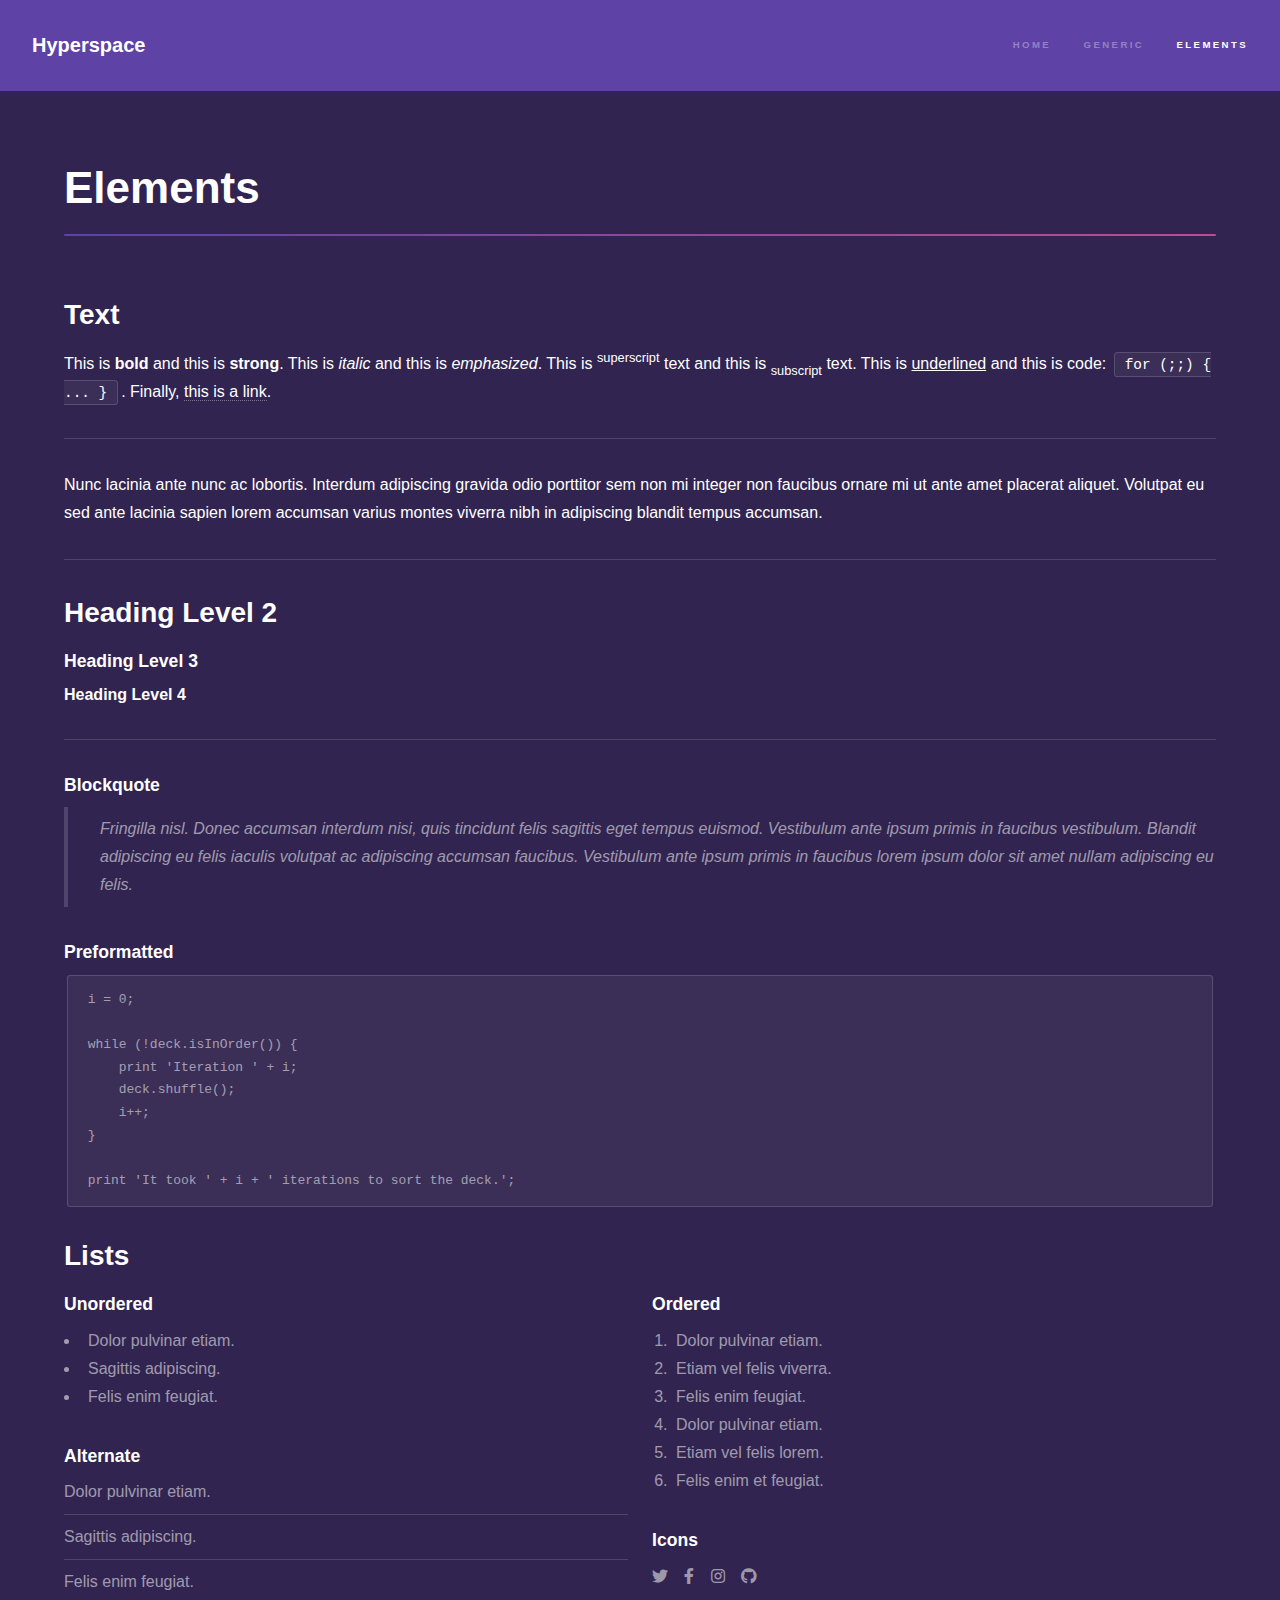
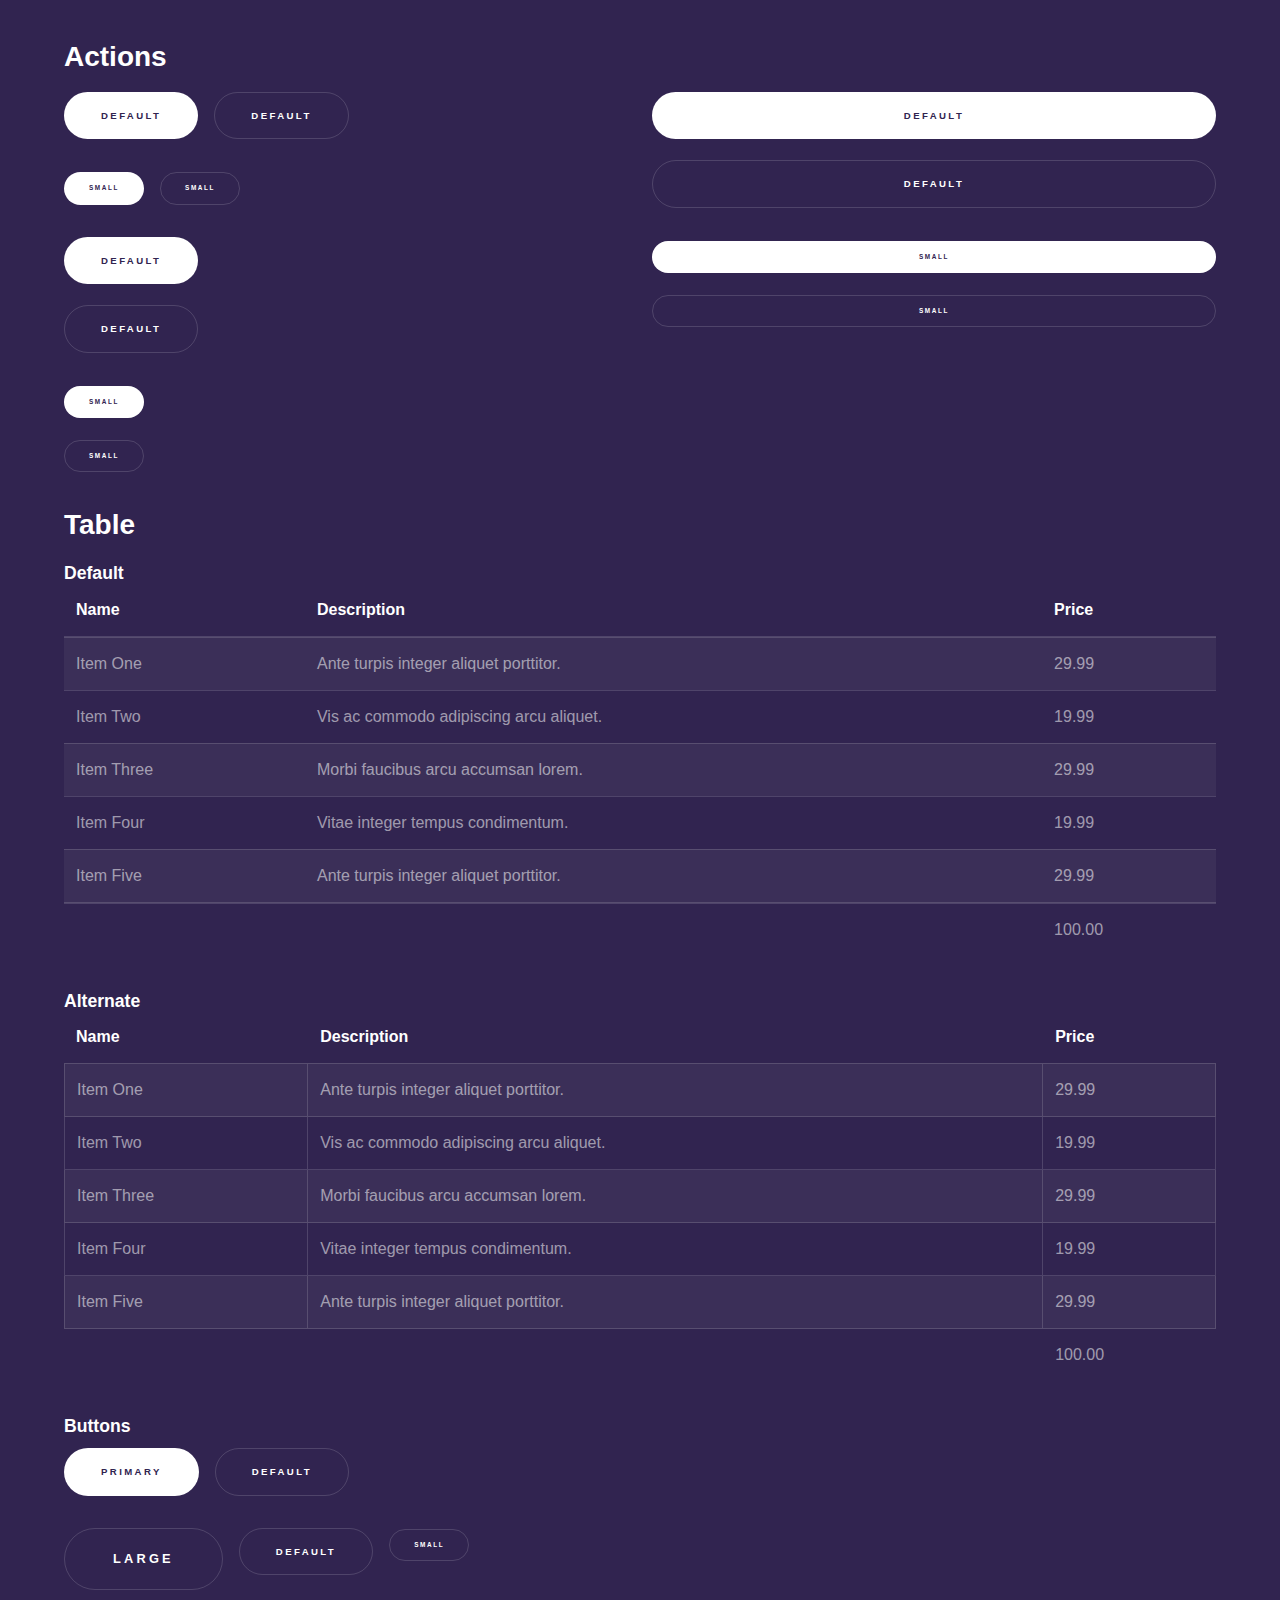
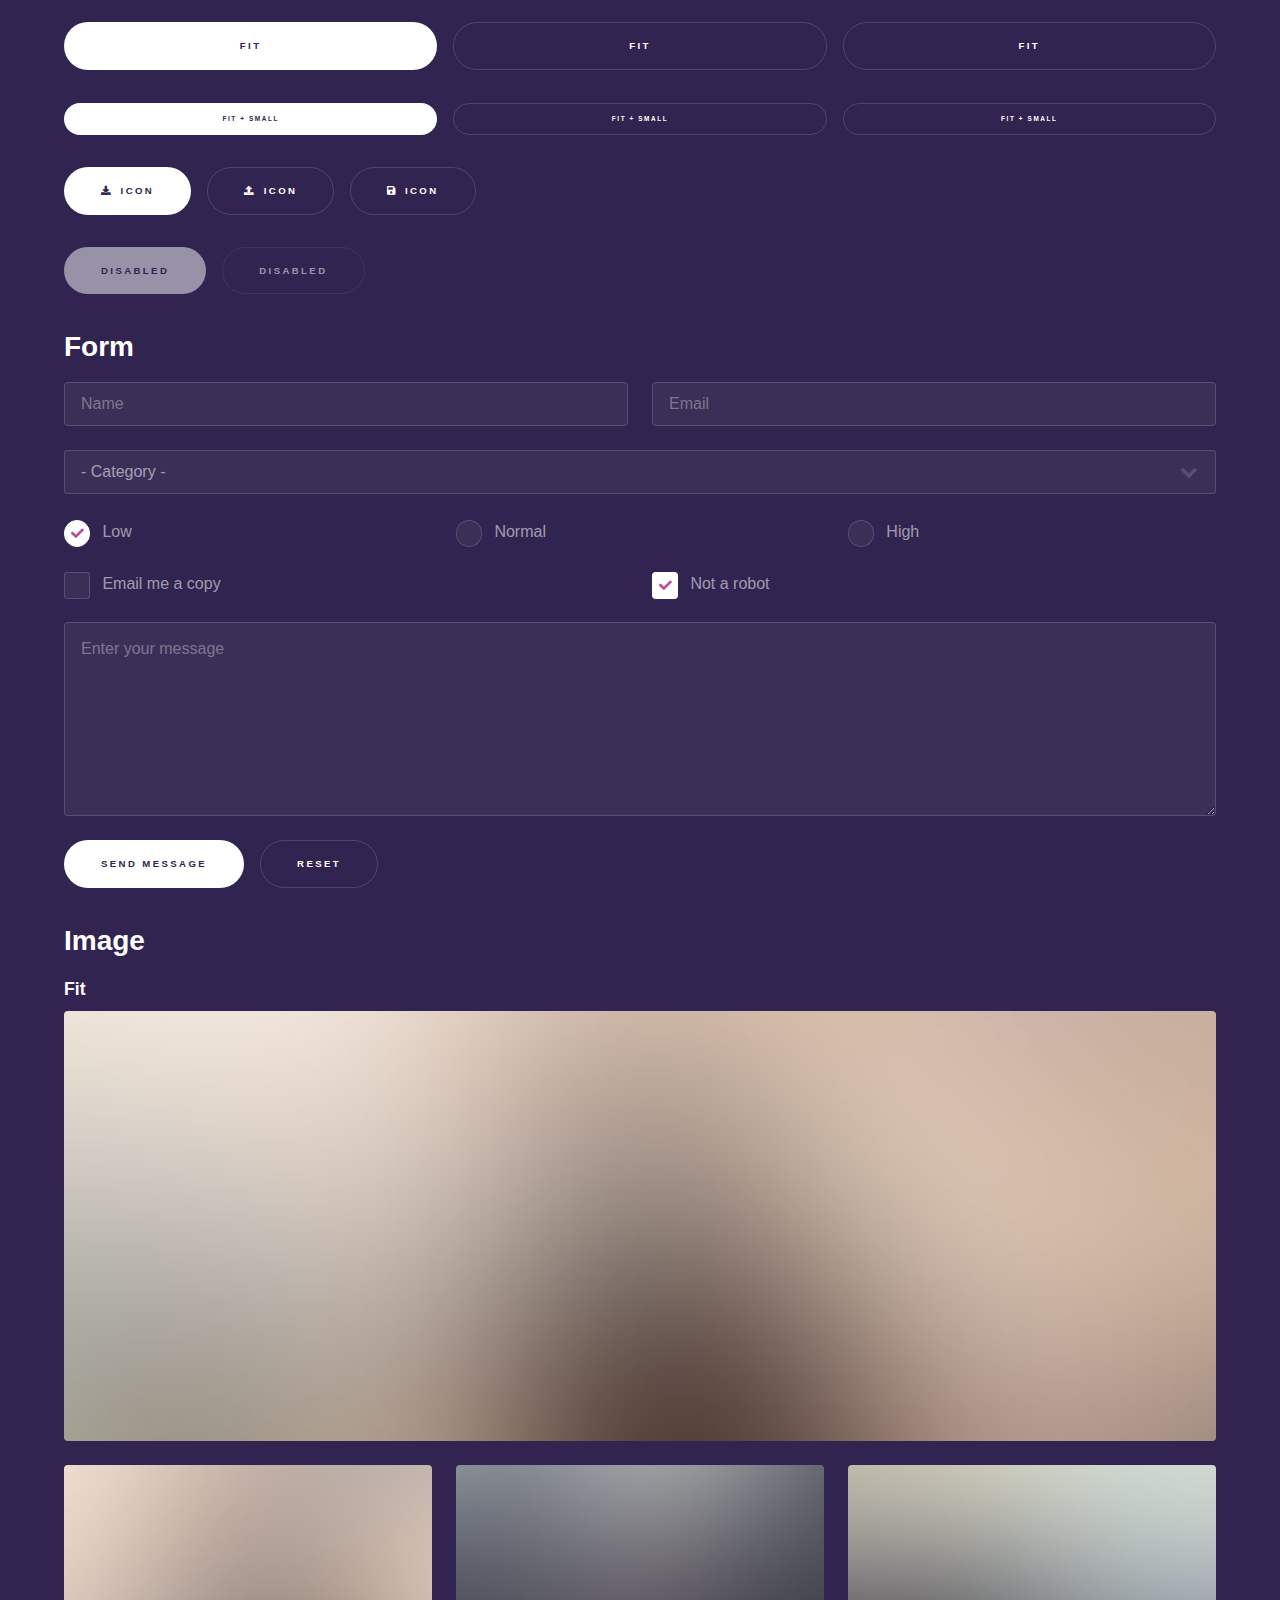
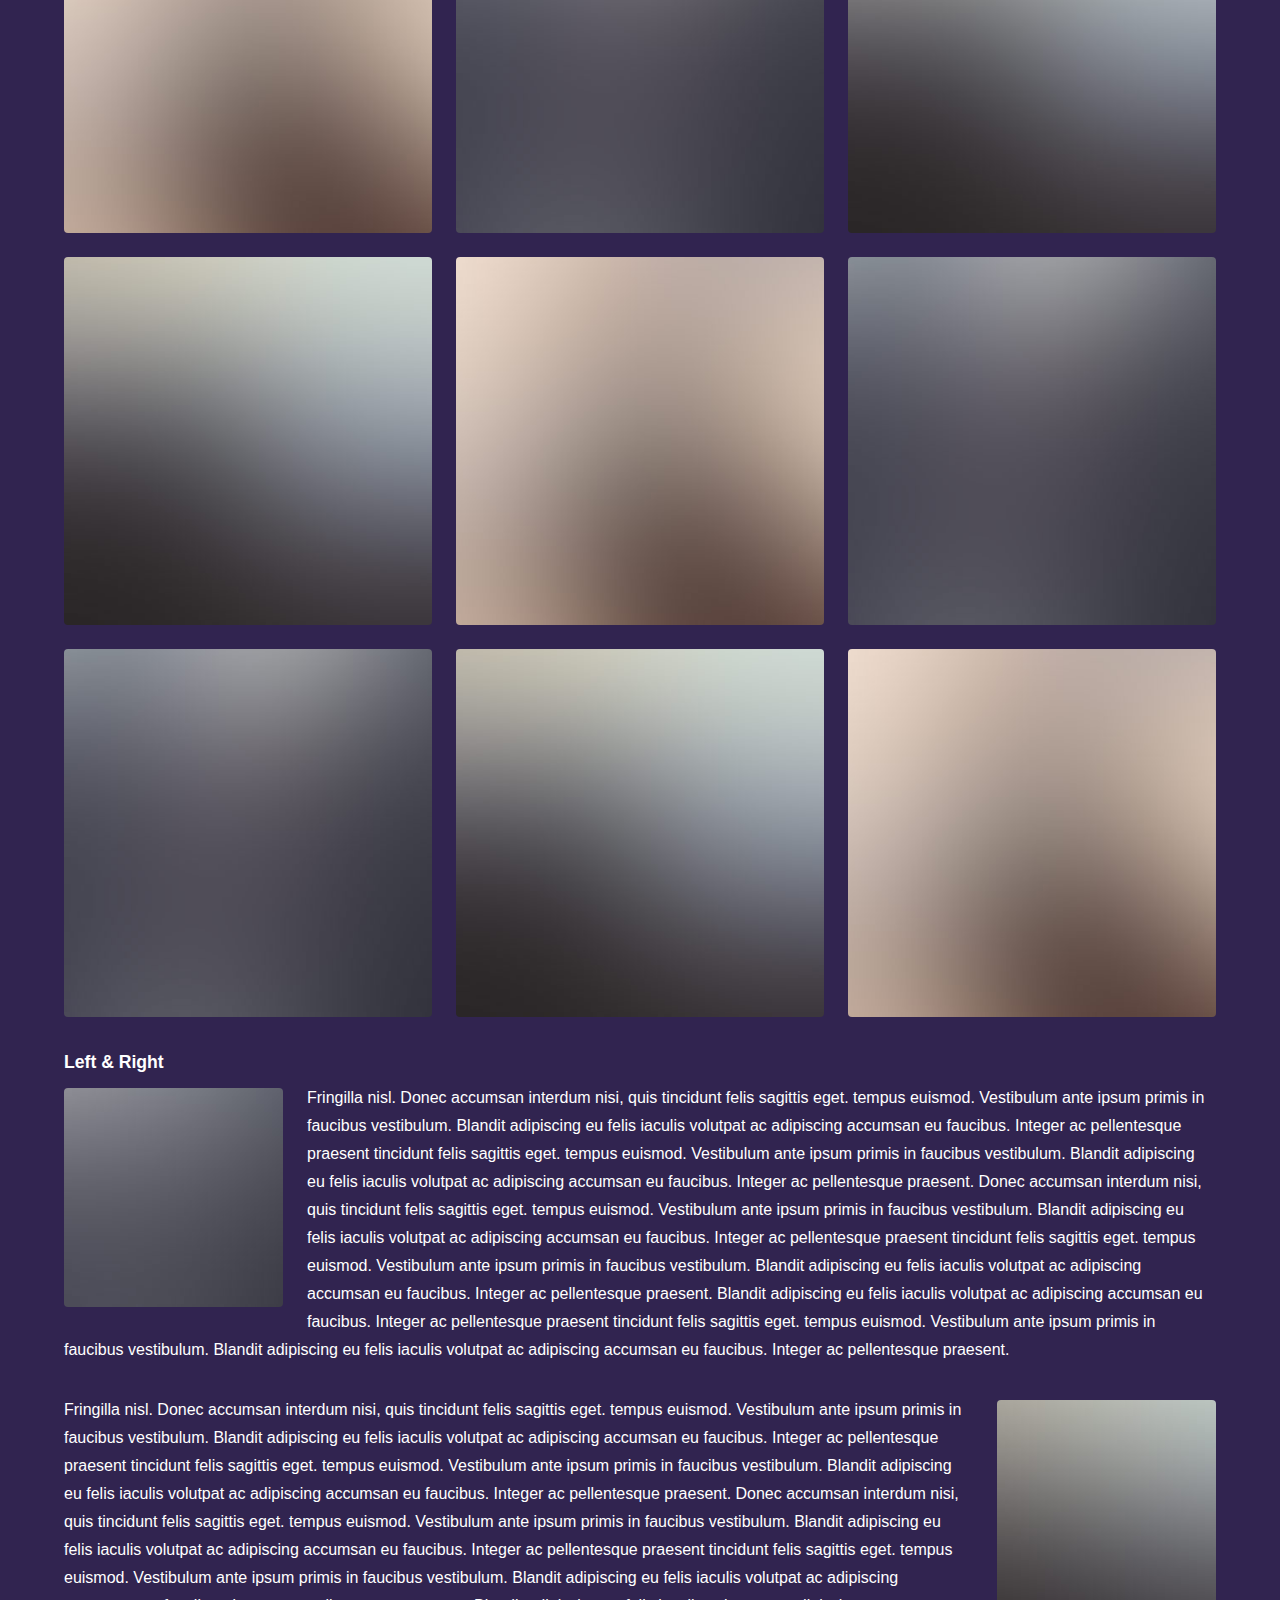
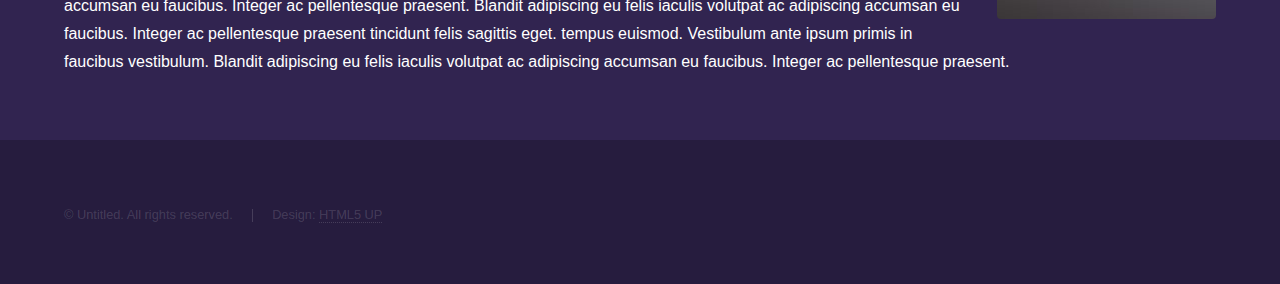
<file: elements.html>
<!DOCTYPE HTML>
<!--
	Hyperspace by HTML5 UP
	html5up.net | @ajlkn
	Free for personal and commercial use under the CCA 3.0 license (html5up.net/license)
-->
<html>
	<head>
		<title>Elements - Hyperspace by HTML5 UP</title>
		<meta charset="utf-8" />
		<meta name="viewport" content="width=device-width, initial-scale=1, user-scalable=no" />
		<link rel="stylesheet" href="assets/css/main.css" />
		<noscript><link rel="stylesheet" href="assets/css/noscript.css" /></noscript>
	</head>
	<body class="is-preload">

		<!-- Header -->
			<header id="header">
				<a href="index.html" class="title">Hyperspace</a>
				<nav>
					<ul>
						<li><a href="index.html">Home</a></li>
						<li><a href="generic.html">Generic</a></li>
						<li><a href="elements.html"  class="active">Elements</a></li>
					</ul>
				</nav>
			</header>

		<!-- Wrapper -->
			<div id="wrapper">

				<!-- Main -->
					<section id="main" class="wrapper">
						<div class="inner">
							<h1 class="major">Elements</h1>

							<!-- Text -->
								<section>
									<h2>Text</h2>
									<p>This is <b>bold</b> and this is <strong>strong</strong>. This is <i>italic</i> and this is <em>emphasized</em>.
									This is <sup>superscript</sup> text and this is <sub>subscript</sub> text.
									This is <u>underlined</u> and this is code: <code>for (;;) { ... }</code>. Finally, <a href="#">this is a link</a>.</p>
									<hr />
									<p>Nunc lacinia ante nunc ac lobortis. Interdum adipiscing gravida odio porttitor sem non mi integer non faucibus ornare mi ut ante amet placerat aliquet. Volutpat eu sed ante lacinia sapien lorem accumsan varius montes viverra nibh in adipiscing blandit tempus accumsan.</p>
									<hr />
									<h2>Heading Level 2</h2>
									<h3>Heading Level 3</h3>
									<h4>Heading Level 4</h4>
									<hr />
									<h3>Blockquote</h3>
									<blockquote>Fringilla nisl. Donec accumsan interdum nisi, quis tincidunt felis sagittis eget tempus euismod. Vestibulum ante ipsum primis in faucibus vestibulum. Blandit adipiscing eu felis iaculis volutpat ac adipiscing accumsan faucibus. Vestibulum ante ipsum primis in faucibus lorem ipsum dolor sit amet nullam adipiscing eu felis.</blockquote>
									<h3>Preformatted</h3>
									<pre><code>i = 0;

while (!deck.isInOrder()) {
    print 'Iteration ' + i;
    deck.shuffle();
    i++;
}

print 'It took ' + i + ' iterations to sort the deck.';</code></pre>
								</section>

							<!-- Lists -->
								<section>
									<h2>Lists</h2>
									<div class="row">
										<div class="col-6 col-12-medium">
											<h3>Unordered</h3>
											<ul>
												<li>Dolor pulvinar etiam.</li>
												<li>Sagittis adipiscing.</li>
												<li>Felis enim feugiat.</li>
											</ul>
											<h3>Alternate</h3>
											<ul class="alt">
												<li>Dolor pulvinar etiam.</li>
												<li>Sagittis adipiscing.</li>
												<li>Felis enim feugiat.</li>
											</ul>
										</div>
										<div class="col-6 col-12-medium">
											<h3>Ordered</h3>
											<ol>
												<li>Dolor pulvinar etiam.</li>
												<li>Etiam vel felis viverra.</li>
												<li>Felis enim feugiat.</li>
												<li>Dolor pulvinar etiam.</li>
												<li>Etiam vel felis lorem.</li>
												<li>Felis enim et feugiat.</li>
											</ol>
											<h3>Icons</h3>
											<ul class="icons">
												<li><a href="#" class="icon brands fa-twitter"><span class="label">Twitter</span></a></li>
												<li><a href="#" class="icon brands fa-facebook-f"><span class="label">Facebook</span></a></li>
												<li><a href="#" class="icon brands fa-instagram"><span class="label">Instagram</span></a></li>
												<li><a href="#" class="icon brands fa-github"><span class="label">Github</span></a></li>
											</ul>
										</div>
									</div>
									<h2>Actions</h2>
									<div class="row">
										<div class="col-6 col-12-medium">
											<ul class="actions">
												<li><a href="#" class="button primary">Default</a></li>
												<li><a href="#" class="button">Default</a></li>
											</ul>
											<ul class="actions small">
												<li><a href="#" class="button primary small">Small</a></li>
												<li><a href="#" class="button small">Small</a></li>
											</ul>
											<ul class="actions stacked">
												<li><a href="#" class="button primary">Default</a></li>
												<li><a href="#" class="button">Default</a></li>
											</ul>
											<ul class="actions stacked">
												<li><a href="#" class="button primary small">Small</a></li>
												<li><a href="#" class="button small">Small</a></li>
											</ul>
										</div>
										<div class="col-6 col-12-medium">
											<ul class="actions stacked">
												<li><a href="#" class="button primary fit">Default</a></li>
												<li><a href="#" class="button fit">Default</a></li>
											</ul>
											<ul class="actions stacked">
												<li><a href="#" class="button primary small fit">Small</a></li>
												<li><a href="#" class="button small fit">Small</a></li>
											</ul>
										</div>
									</div>
								</section>

							<!-- Table -->
								<section>
									<h2>Table</h2>
									<h3>Default</h3>
									<div class="table-wrapper">
										<table>
											<thead>
												<tr>
													<th>Name</th>
													<th>Description</th>
													<th>Price</th>
												</tr>
											</thead>
											<tbody>
												<tr>
													<td>Item One</td>
													<td>Ante turpis integer aliquet porttitor.</td>
													<td>29.99</td>
												</tr>
												<tr>
													<td>Item Two</td>
													<td>Vis ac commodo adipiscing arcu aliquet.</td>
													<td>19.99</td>
												</tr>
												<tr>
													<td>Item Three</td>
													<td> Morbi faucibus arcu accumsan lorem.</td>
													<td>29.99</td>
												</tr>
												<tr>
													<td>Item Four</td>
													<td>Vitae integer tempus condimentum.</td>
													<td>19.99</td>
												</tr>
												<tr>
													<td>Item Five</td>
													<td>Ante turpis integer aliquet porttitor.</td>
													<td>29.99</td>
												</tr>
											</tbody>
											<tfoot>
												<tr>
													<td colspan="2"></td>
													<td>100.00</td>
												</tr>
											</tfoot>
										</table>
									</div>

									<h3>Alternate</h3>
									<div class="table-wrapper">
										<table class="alt">
											<thead>
												<tr>
													<th>Name</th>
													<th>Description</th>
													<th>Price</th>
												</tr>
											</thead>
											<tbody>
												<tr>
													<td>Item One</td>
													<td>Ante turpis integer aliquet porttitor.</td>
													<td>29.99</td>
												</tr>
												<tr>
													<td>Item Two</td>
													<td>Vis ac commodo adipiscing arcu aliquet.</td>
													<td>19.99</td>
												</tr>
												<tr>
													<td>Item Three</td>
													<td> Morbi faucibus arcu accumsan lorem.</td>
													<td>29.99</td>
												</tr>
												<tr>
													<td>Item Four</td>
													<td>Vitae integer tempus condimentum.</td>
													<td>19.99</td>
												</tr>
												<tr>
													<td>Item Five</td>
													<td>Ante turpis integer aliquet porttitor.</td>
													<td>29.99</td>
												</tr>
											</tbody>
											<tfoot>
												<tr>
													<td colspan="2"></td>
													<td>100.00</td>
												</tr>
											</tfoot>
										</table>
									</div>
								</section>

							<!-- Buttons -->
								<section>
									<h3>Buttons</h3>
									<ul class="actions">
										<li><a href="#" class="button primary">Primary</a></li>
										<li><a href="#" class="button">Default</a></li>
									</ul>
									<ul class="actions">
										<li><a href="#" class="button large">Large</a></li>
										<li><a href="#" class="button">Default</a></li>
										<li><a href="#" class="button small">Small</a></li>
									</ul>
									<ul class="actions fit">
										<li><a href="#" class="button primary fit">Fit</a></li>
										<li><a href="#" class="button fit">Fit</a></li>
										<li><a href="#" class="button fit">Fit</a></li>
									</ul>
									<ul class="actions fit small">
										<li><a href="#" class="button primary fit small">Fit + Small</a></li>
										<li><a href="#" class="button fit small">Fit + Small</a></li>
										<li><a href="#" class="button fit small">Fit + Small</a></li>
									</ul>
									<ul class="actions">
										<li><a href="#" class="button primary icon solid fa-download">Icon</a></li>
										<li><a href="#" class="button icon solid fa-upload">Icon</a></li>
										<li><a href="#" class="button icon solid fa-save">Icon</a></li>
									</ul>
									<ul class="actions">
										<li><span class="button primary disabled">Disabled</span></li>
										<li><span class="button disabled">Disabled</span></li>
									</ul>
								</section>

							<!-- Form -->
								<section>
									<h2>Form</h2>
									<form method="post" action="#">
										<div class="row gtr-uniform">
											<div class="col-6 col-12-xsmall">
												<input type="text" name="demo-name" id="demo-name" value="" placeholder="Name" />
											</div>
											<div class="col-6 col-12-xsmall">
												<input type="email" name="demo-email" id="demo-email" value="" placeholder="Email" />
											</div>
											<div class="col-12">
												<select name="demo-category" id="demo-category">
													<option value="">- Category -</option>
													<option value="1">Manufacturing</option>
													<option value="1">Shipping</option>
													<option value="1">Administration</option>
													<option value="1">Human Resources</option>
												</select>
											</div>
											<div class="col-4 col-12-small">
												<input type="radio" id="demo-priority-low" name="demo-priority" checked>
												<label for="demo-priority-low">Low</label>
											</div>
											<div class="col-4 col-12-small">
												<input type="radio" id="demo-priority-normal" name="demo-priority">
												<label for="demo-priority-normal">Normal</label>
											</div>
											<div class="col-4 col-12-small">
												<input type="radio" id="demo-priority-high" name="demo-priority">
												<label for="demo-priority-high">High</label>
											</div>
											<div class="col-6 col-12-small">
												<input type="checkbox" id="demo-copy" name="demo-copy">
												<label for="demo-copy">Email me a copy</label>
											</div>
											<div class="col-6 col-12-small">
												<input type="checkbox" id="demo-human" name="demo-human" checked>
												<label for="demo-human">Not a robot</label>
											</div>
											<div class="col-12">
												<textarea name="demo-message" id="demo-message" placeholder="Enter your message" rows="6"></textarea>
											</div>
											<div class="col-12">
												<ul class="actions">
													<li><input type="submit" value="Send Message" class="primary" /></li>
													<li><input type="reset" value="Reset" /></li>
												</ul>
											</div>
										</div>
									</form>
								</section>

							<!-- Image -->
								<section>
									<h2>Image</h2>
									<h3>Fit</h3>
									<div class="box alt">
										<div class="row gtr-uniform">
											<div class="col-12"><span class="image fit"><img src="images/pic04.jpg" alt="" /></span></div>
											<div class="col-4"><span class="image fit"><img src="images/pic01.jpg" alt="" /></span></div>
											<div class="col-4"><span class="image fit"><img src="images/pic02.jpg" alt="" /></span></div>
											<div class="col-4"><span class="image fit"><img src="images/pic03.jpg" alt="" /></span></div>
											<div class="col-4"><span class="image fit"><img src="images/pic03.jpg" alt="" /></span></div>
											<div class="col-4"><span class="image fit"><img src="images/pic01.jpg" alt="" /></span></div>
											<div class="col-4"><span class="image fit"><img src="images/pic02.jpg" alt="" /></span></div>
											<div class="col-4"><span class="image fit"><img src="images/pic02.jpg" alt="" /></span></div>
											<div class="col-4"><span class="image fit"><img src="images/pic03.jpg" alt="" /></span></div>
											<div class="col-4"><span class="image fit"><img src="images/pic01.jpg" alt="" /></span></div>
										</div>
									</div>
									<h3>Left &amp; Right</h3>
									<p><span class="image left"><img src="images/pic05.jpg" alt="" /></span>Fringilla nisl. Donec accumsan interdum nisi, quis tincidunt felis sagittis eget. tempus euismod. Vestibulum ante ipsum primis in faucibus vestibulum. Blandit adipiscing eu felis iaculis volutpat ac adipiscing accumsan eu faucibus. Integer ac pellentesque praesent tincidunt felis sagittis eget. tempus euismod. Vestibulum ante ipsum primis in faucibus vestibulum. Blandit adipiscing eu felis iaculis volutpat ac adipiscing accumsan eu faucibus. Integer ac pellentesque praesent. Donec accumsan interdum nisi, quis tincidunt felis sagittis eget. tempus euismod. Vestibulum ante ipsum primis in faucibus vestibulum. Blandit adipiscing eu felis iaculis volutpat ac adipiscing accumsan eu faucibus. Integer ac pellentesque praesent tincidunt felis sagittis eget. tempus euismod. Vestibulum ante ipsum primis in faucibus vestibulum. Blandit adipiscing eu felis iaculis volutpat ac adipiscing accumsan eu faucibus. Integer ac pellentesque praesent. Blandit adipiscing eu felis iaculis volutpat ac adipiscing accumsan eu faucibus. Integer ac pellentesque praesent tincidunt felis sagittis eget. tempus euismod. Vestibulum ante ipsum primis in faucibus vestibulum. Blandit adipiscing eu felis iaculis volutpat ac adipiscing accumsan eu faucibus. Integer ac pellentesque praesent.</p>
									<p><span class="image right"><img src="images/pic06.jpg" alt="" /></span>Fringilla nisl. Donec accumsan interdum nisi, quis tincidunt felis sagittis eget. tempus euismod. Vestibulum ante ipsum primis in faucibus vestibulum. Blandit adipiscing eu felis iaculis volutpat ac adipiscing accumsan eu faucibus. Integer ac pellentesque praesent tincidunt felis sagittis eget. tempus euismod. Vestibulum ante ipsum primis in faucibus vestibulum. Blandit adipiscing eu felis iaculis volutpat ac adipiscing accumsan eu faucibus. Integer ac pellentesque praesent. Donec accumsan interdum nisi, quis tincidunt felis sagittis eget. tempus euismod. Vestibulum ante ipsum primis in faucibus vestibulum. Blandit adipiscing eu felis iaculis volutpat ac adipiscing accumsan eu faucibus. Integer ac pellentesque praesent tincidunt felis sagittis eget. tempus euismod. Vestibulum ante ipsum primis in faucibus vestibulum. Blandit adipiscing eu felis iaculis volutpat ac adipiscing accumsan eu faucibus. Integer ac pellentesque praesent. Blandit adipiscing eu felis iaculis volutpat ac adipiscing accumsan eu faucibus. Integer ac pellentesque praesent tincidunt felis sagittis eget. tempus euismod. Vestibulum ante ipsum primis in faucibus vestibulum. Blandit adipiscing eu felis iaculis volutpat ac adipiscing accumsan eu faucibus. Integer ac pellentesque praesent.</p>
								</section>

						</div>
					</section>

			</div>

		<!-- Footer -->
			<footer id="footer" class="wrapper alt">
				<div class="inner">
					<ul class="menu">
						<li>&copy; Untitled. All rights reserved.</li><li>Design: <a href="http://html5up.net">HTML5 UP</a></li>
					</ul>
				</div>
			</footer>

		<!-- Scripts -->
			<script src="assets/js/jquery.min.js"></script>
			<script src="assets/js/jquery.scrollex.min.js"></script>
			<script src="assets/js/jquery.scrolly.min.js"></script>
			<script src="assets/js/browser.min.js"></script>
			<script src="assets/js/breakpoints.min.js"></script>
			<script src="assets/js/util.js"></script>
			<script src="assets/js/main.js"></script>

	</body>
</html>
</file>
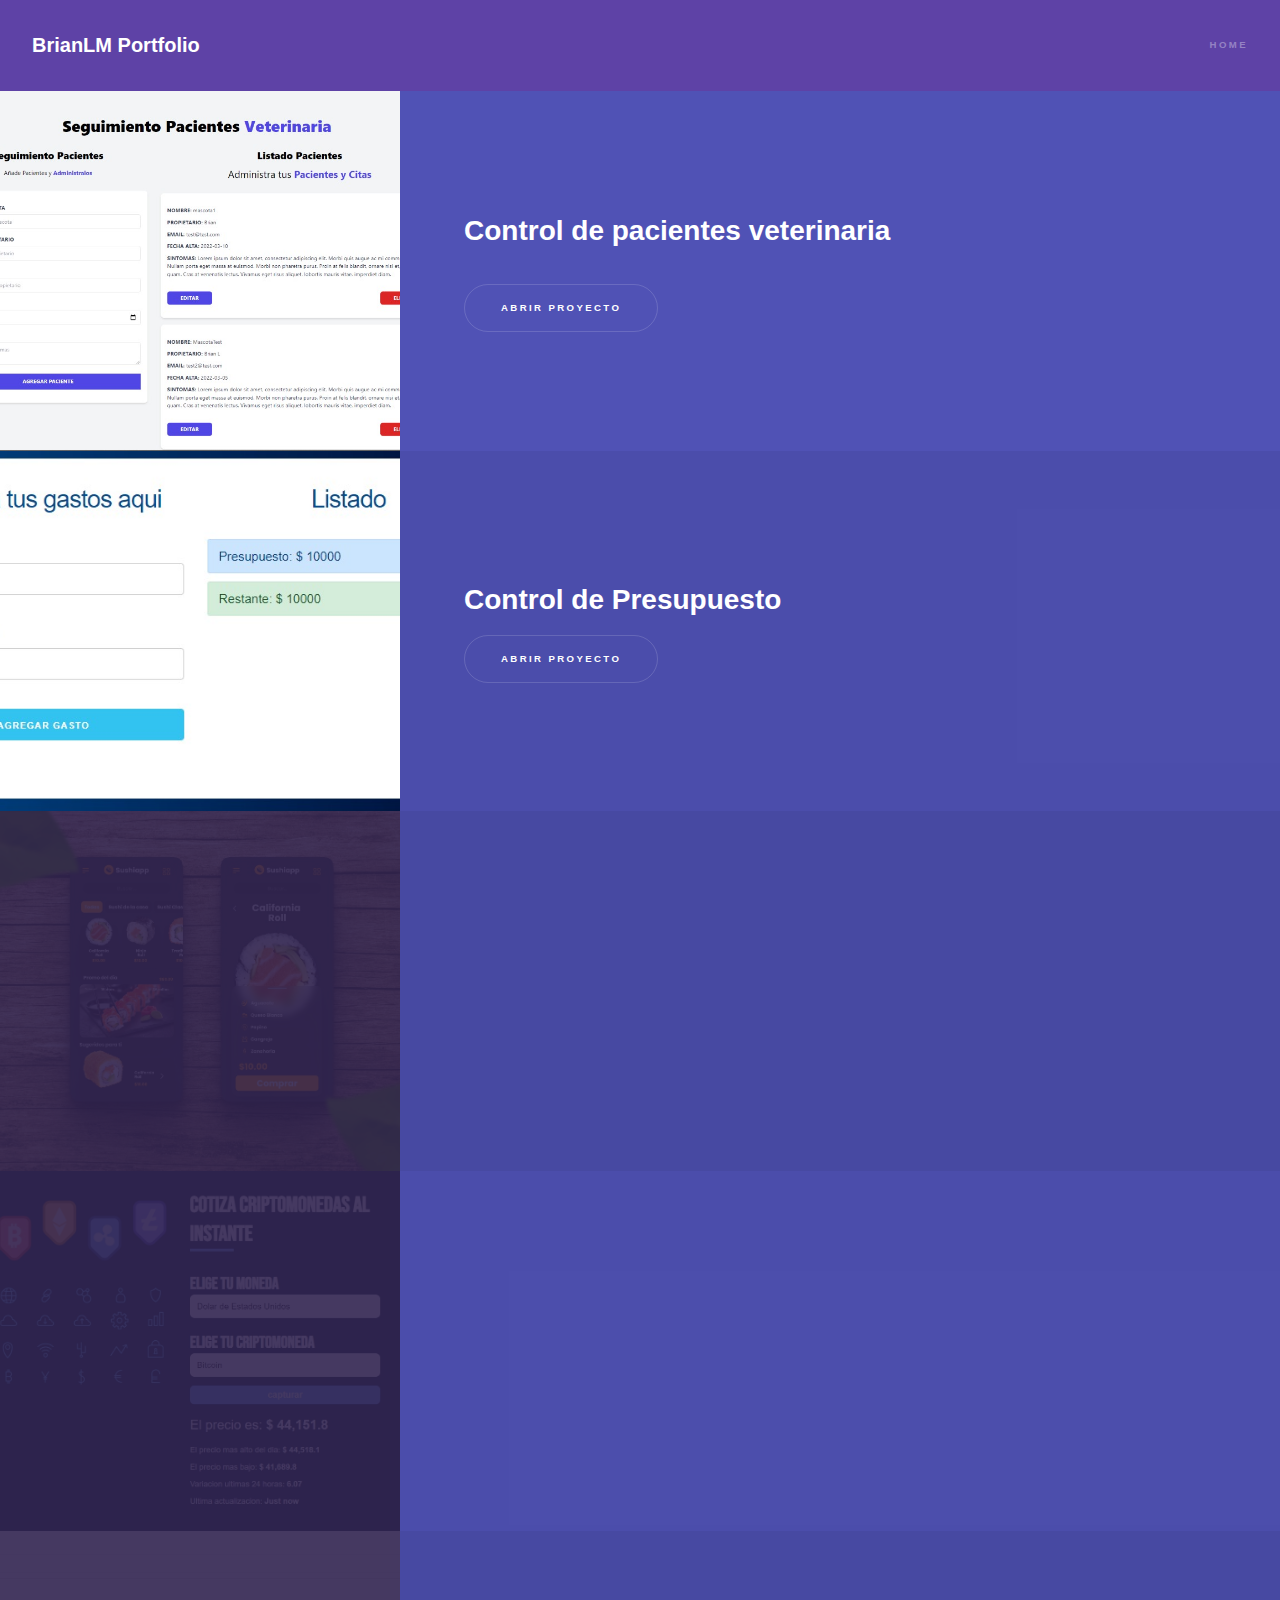
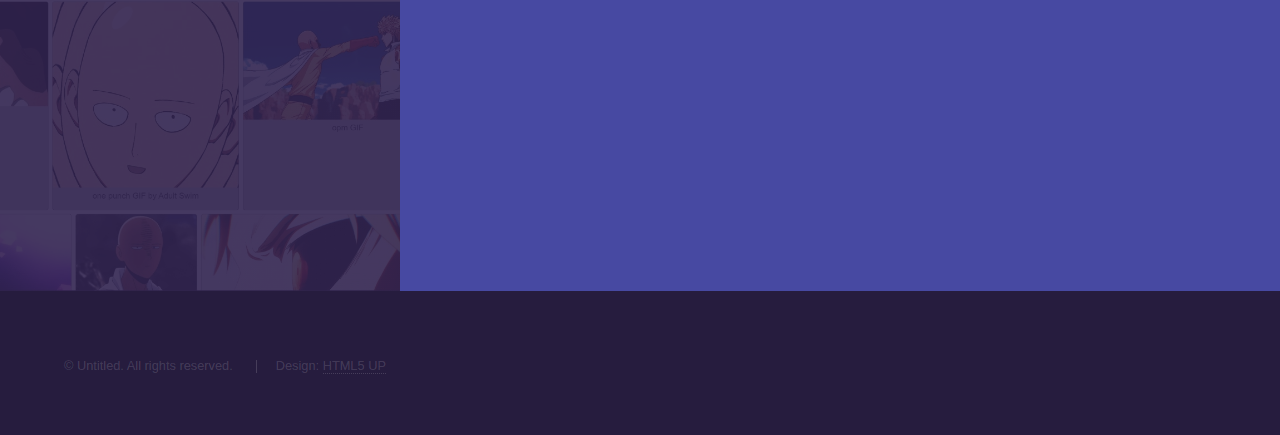
<file: generic.html>
<!DOCTYPE HTML>
<!--
	Hyperspace by HTML5 UP
	html5up.net | @ajlkn
	Free for personal and commercial use under the CCA 3.0 license (html5up.net/license)
-->
<html>

<head>
	<title>Generic - Hyperspace by HTML5 UP</title>
	<meta charset="utf-8" />
	<meta name="viewport" content="width=device-width, initial-scale=1, user-scalable=no" />
	<link rel="stylesheet" href="assets/css/main.css" />
	<noscript>
		<link rel="stylesheet" href="assets/css/noscript.css" />
	</noscript>
</head>

<body class="is-preload">

	<!-- Header -->
	<header id="header">
		<a href="index.html" class="title">BrianLM Portfolio</a>
		<nav>
			<ul>
				<li><a href="index.html">Home</a></li>
			</ul>
		</nav>
	</header>

	<!-- Wrapper -->
	<div id="wrapper">

		<!-- Main -->
		<section class="wrapper style2 spotlights">
			<section>
				<a href="#/" class="image"><img src="p1.jpeg" alt="" data-position="center center" /></a>
				<div class="content">
					<div class="inner">
						<h2>Control de pacientes veterinaria</h2>
						<p></p>
						<ul class="actions">
							<li><a href="https://fervent-shockley-679abd.netlify.app/" class="button">Abrir Proyecto</a>
							</li>
						</ul>
					</div>
				</div>
			</section>
			<section>
				<a href="#/" class="image imagenesport"><img src="p2.jpeg" alt="" data-position="center center" /></a>
				<div class="content">
					<div class="inner">
						<h2>Control de Presupuesto</h2>
						<ul class="actions">
							<li><a href="https://awesome-nobel-f9139d.netlify.app/" class="button">Abrir Proyecto</a>
							</li>
						</ul>
					</div>
				</div>
			</section>
			<section>
				<a href="#/" class="image" ><img src="p3.jpeg" alt="" data-position="center center" /></a>
				<div class="content">
					<div class="inner">
						<h2>Diseño UI Móvil</h2>
					</div>
				</div>
			</section>
			<section>
				<a href="#/" class="image" ><img src="p4.jpeg" alt="" data-position="center center" /></a>
				<div class="content">
					<div class="inner">
						<h2>Bolsa Criptomonedas</h2>
						<ul class="actions">
							<li><a href="https://sharp-nobel-9dd1da.netlify.app/" class="button">Abrir Proyecto</a>
							</li>
						</ul>
					</div>
				</div>
			</section>
			<section>
				<a href="#/" class="image" ><img src="p5.jpeg" alt="" data-position="center center" /></a>
				<div class="content">
					<div class="inner">
						<h2>Buscador de Gifs</h2>
						<ul class="actions">
							<li><a href="https://angry-lewin-473c45.netlify.app/" class="button">Abrir Proyecto</a>
							</li>
						</ul>
					</div>
				</div>
			</section>
		</section>

	</div>

	<!-- Footer -->
	<footer id="footer" class="wrapper alt">
		<div class="inner">
			<ul class="menu">
				<li>&copy; Untitled. All rights reserved.</li>
				<li>Design: <a href="http://html5up.net">HTML5 UP</a></li>
			</ul>
		</div>
	</footer>

	<!-- Scripts -->
	<script src="assets/js/jquery.min.js"></script>
	<script src="assets/js/jquery.scrollex.min.js"></script>
	<script src="assets/js/jquery.scrolly.min.js"></script>
	<script src="assets/js/browser.min.js"></script>
	<script src="assets/js/breakpoints.min.js"></script>
	<script src="assets/js/util.js"></script>
	<script src="assets/js/main.js"></script>

</body>

</html>
</file>
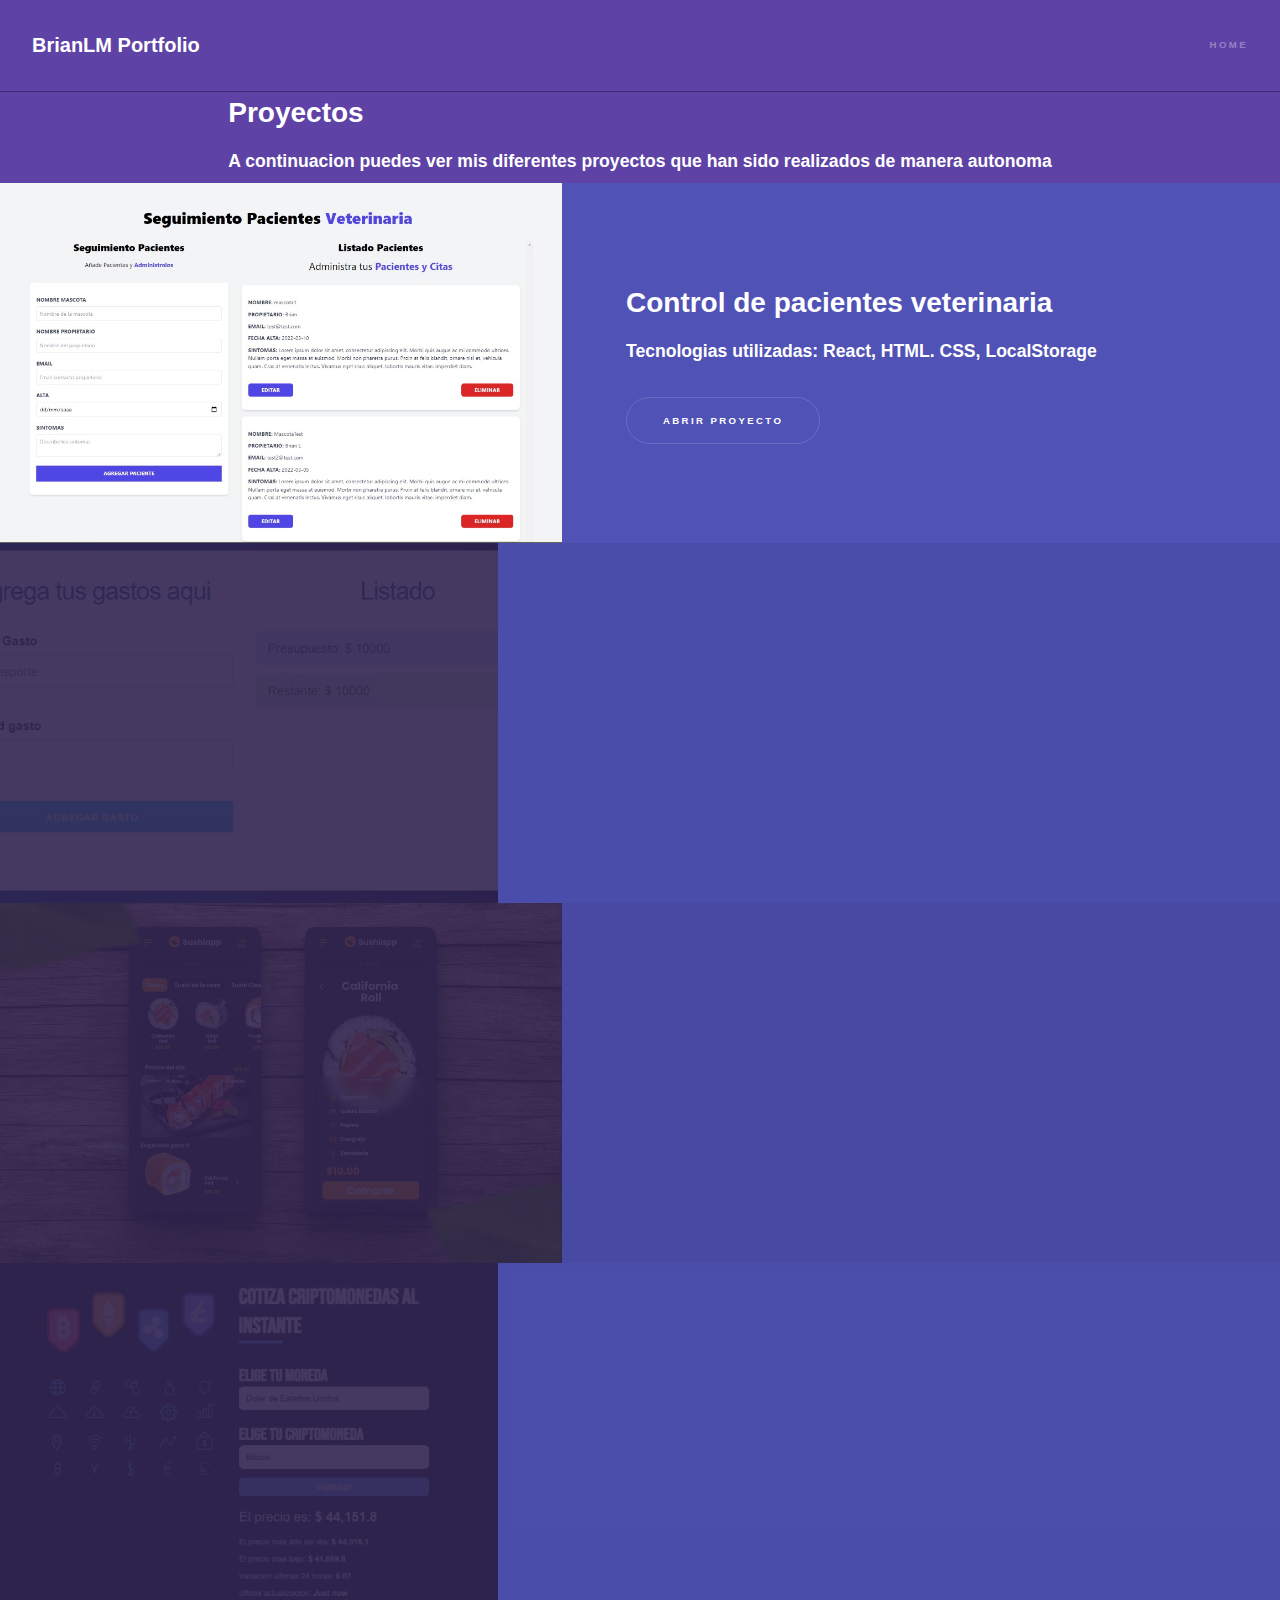
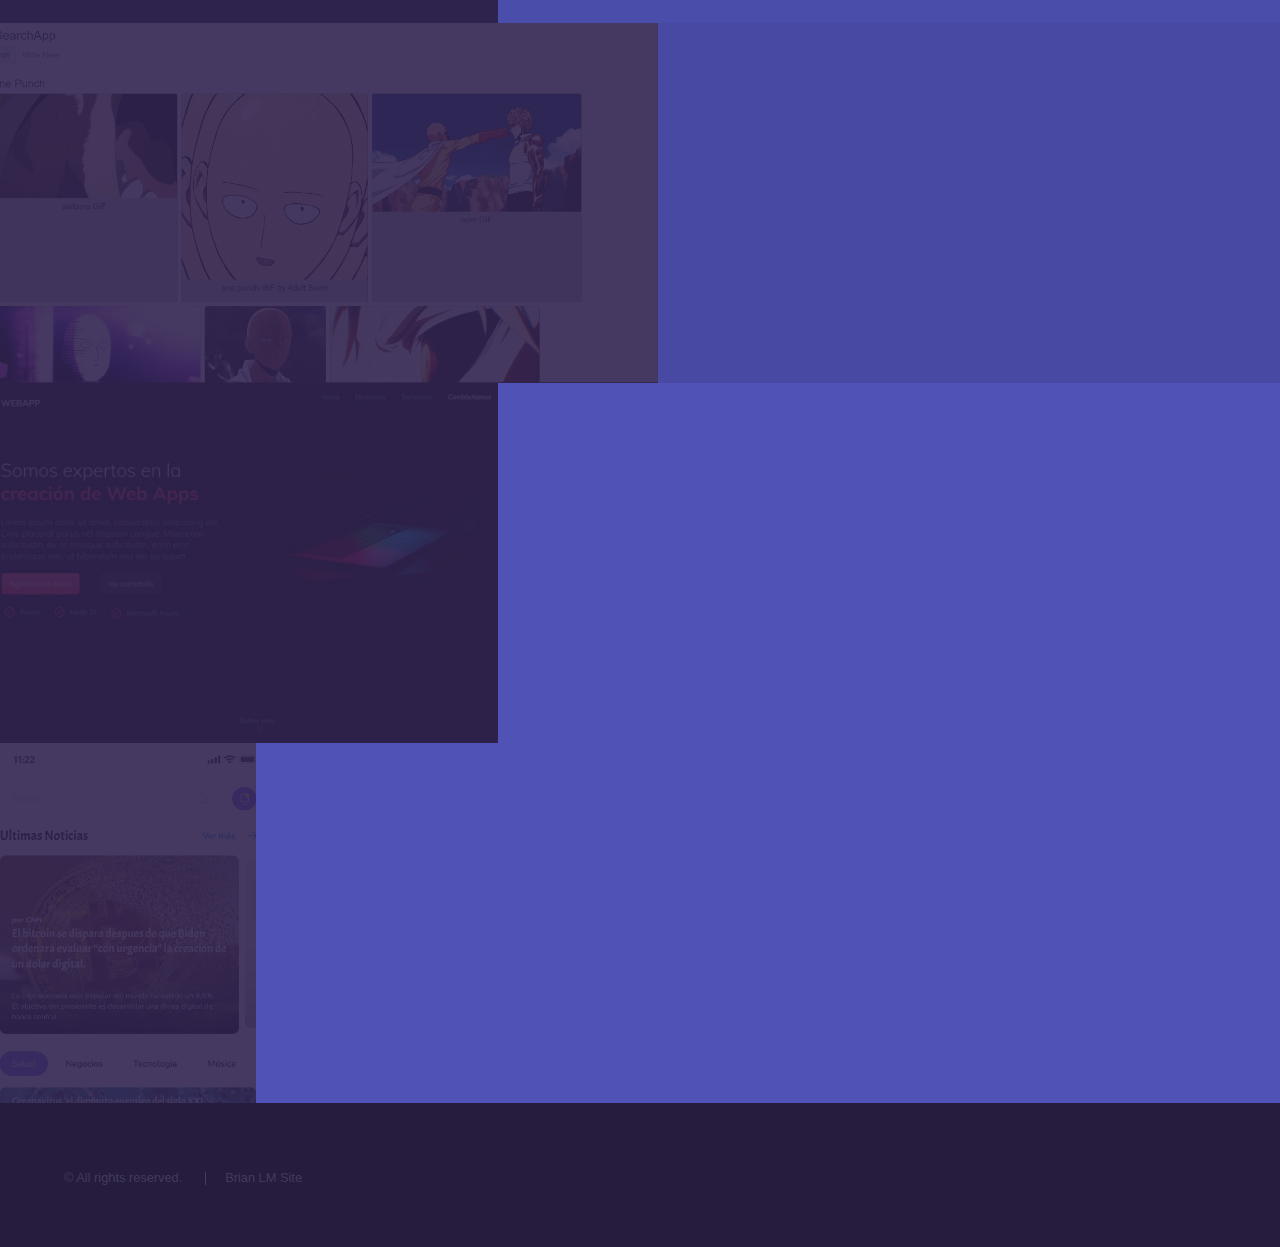
<file: proyectos.html>
<!DOCTYPE HTML>
<!--
	Hyperspace by HTML5 UP
	html5up.net | @ajlkn
	Free for personal and commercial use under the CCA 3.0 license (html5up.net/license)
-->
<html>

<head>
	<title>Brian LM Portfolio</title>
	<meta charset="utf-8" />
	<meta name="viewport" content="width=device-width, initial-scale=1, user-scalable=no" />
	<link rel="stylesheet" href="assets/css/main.css" />
	<noscript>
		<link rel="stylesheet" href="assets/css/noscript.css" />
	</noscript>
</head>

<body class="is-preload">

	<!-- Header -->
	<header id="header">
		<a href="index.html" class="title">BrianLM Portfolio</a>
		<nav>
			<ul>
				<li><a href="index.html">Home</a></li>
			</ul>
		</nav>
	</header>

	<!-- Wrapper -->
	<div id="wrapper">
		<div class="content" style="display: flex; justify-content: center; align-items: center; background-color: #5e42a6; border-top: 1px solid #3e2875;">
			<div style="margin: auto;">
				<h2>Proyectos</h2>
				<h3>A continuacion puedes ver mis diferentes proyectos que han sido realizados de manera autonoma</h3>
			</div>
		</div>

		<!-- Main -->
		<section class="wrapper style2 spotlights">
			<section>
				<a href="#/" class="image" style="width: 50%;"><img src="p1.jpeg" alt=""
						data-position="center center" /></a>
				<div class="content">
					<div class="inner">
						<h2>Control de pacientes veterinaria</h2>
						<h3>Tecnologias utilizadas: React, HTML. CSS, LocalStorage</h3>
						<p></p>
						<ul class="actions">
							<li><a href="https://fervent-shockley-679abd.netlify.app/" class="button">Abrir Proyecto</a>
							</li>
						</ul>
					</div>
				</div>
			</section>
			<section>
				<a href="#/" class="image imagenesport" style="width: 40%;"><img src="p2.jpeg" alt=""
						data-position="center center" /></a>
				<div class="content">
					<div class="inner">
						<h2>Control de Presupuesto</h2>
						<h3>Tecnologias utilizadas: React, HTML. CSS, LocalStorage</h3>
						<ul class="actions">
							<li><a href="https://awesome-nobel-f9139d.netlify.app/" class="button">Abrir Proyecto</a>
							</li>
						</ul>
					</div>
				</div>
			</section>
			<section>
				<a href="#/" class="image" style="width: 50%;"><img src="p3.jpeg" alt=""
						data-position="center center" /></a>
				<div class="content">
					<div class="inner">
						<h2>Diseño UI Móvil</h2>
						<h3>Aplicacion para restaurante de sushi, realizada con figma</h3>
					</div>
				</div>
			</section>
			<section>
				<a href="#/" class="image" style="width: 40%;"><img src="p4.jpeg" alt=""
						data-position="center center" /></a>
				<div class="content">
					<div class="inner">
						<h2>Bolsa Criptomonedas</h2>
						<h3>Tecnologias utilizadas: React, HTML, CSS, Consumo de API coinbase</h3>
						<ul class="actions">
							<li><a href="https://sharp-nobel-9dd1da.netlify.app/" class="button">Abrir Proyecto</a>
							</li>
						</ul>
					</div>
				</div>
			</section>
			<section style="color: black;">
				<a href="#/" class="image" style="width: 70%;"><img src="p5.jpeg" alt=""
						data-position="center center" /></a>
				<div class="content">
					<div class="inner">
						<h2>Buscador de Gifs</h2>
						<h3>Tecnologias utilizadas: React, HTML, CSS, Consumo de API de Giphy</h3>
						<ul class="actions">
							<li><a href="https://angry-lewin-473c45.netlify.app/" class="button">Abrir Proyecto</a>
							</li>
						</ul>
					</div>
				</div>
			</section>
			<section style="color: black;">
				<a href="#/" class="image" style="width: 40%;"><img src="p6.jpeg" alt=""
						data-position="center center" /></a>
				<div class="content">
					<div class="inner">
						<h2>Diseño Landing Page</h2>
						<h3>Pagina web desarrollada con el software de Figma</h3>
					</div>
				</div>
			</section>
			<section style="color: black;">
				<a href="#/" class="image" style="width: 20%;"><img src="p7.jpeg" alt=""
						data-position="center center" /></a>
				<div class="content">
					<div class="inner">
						<h2>Diseño app de noticias</h2>
						<h3>Pagina/app de noticias realizada con Figma</h3>
						<ul class="actions">
							<li><a href="https://docs.google.com/document/d/1Ckc15UJbEKhqnXW4Ksjj5XUjLQZwibETAuPMIfRFJng/edit?usp=sharing"
									class="button">Abrir Proyecto</a>
							</li>
						</ul>
					</div>
				</div>
			</section>

	</div>

	<!-- Footer -->
	<footer id="footer" class="wrapper alt">
		<div class="inner">
			<ul class="menu">
				<li>&copy; All rights reserved.</li>
				<li>Brian LM Site</li>
			</ul>
		</div>
	</footer>

	<!-- Scripts -->
	<script src="assets/js/jquery.min.js"></script>
	<script src="assets/js/jquery.scrollex.min.js"></script>
	<script src="assets/js/jquery.scrolly.min.js"></script>
	<script src="assets/js/browser.min.js"></script>
	<script src="assets/js/breakpoints.min.js"></script>
	<script src="assets/js/util.js"></script>
	<script src="assets/js/main.js"></script>

</body>

</html>
</file>
<file: assets/css/noscript.css>
/*
	Hyperspace by HTML5 UP
	html5up.net | @ajlkn
	Free for personal and commercial use under the CCA 3.0 license (html5up.net/license)
*/

/* Spotlights */

	.spotlights > section > .image:before {
		opacity: 0 !important;
	}

	.spotlights > section > .content > .inner {
		-moz-transform: none !important;
		-webkit-transform: none !important;
		-ms-transform: none !important;
		transform: none !important;
		opacity: 1 !important;
	}

/* Wrapper */

	.wrapper > .inner {
		opacity: 1 !important;
		-moz-transform: none !important;
		-webkit-transform: none !important;
		-ms-transform: none !important;
		transform: none !important;
	}

/* Sidebar */

	#sidebar > .inner {
		opacity: 1 !important;
	}

	#sidebar nav > ul > li {
		-moz-transform: none !important;
		-webkit-transform: none !important;
		-ms-transform: none !important;
		transform: none !important;
		opacity: 1 !important;
	}
</file>
<file: assets/css/main.css>
@import url(fontawesome-all.min.css);

/*
	Hyperspace by HTML5 UP
	html5up.net | @ajlkn
	Free for personal and commercial use under the CCA 3.0 license (html5up.net/license)
*/

html, body, div, span, applet, object,
iframe, h1, h2, h3, h4, h5, h6, p, blockquote,
pre, a, abbr, acronym, address, big, cite,
code, del, dfn, em, img, ins, kbd, q, s, samp,
small, strike, strong, sub, sup, tt, var, b,
u, i, center, dl, dt, dd, ol, ul, li, fieldset,
form, label, legend, table, caption, tbody,
tfoot, thead, tr, th, td, article, aside,
canvas, details, embed, figure, figcaption,
footer, header, hgroup, menu, nav, output, ruby,
section, summary, time, mark, audio, video {
	margin: 0;
	padding: 0;
	border: 0;
	font-size: 100%;
	font: inherit;
	vertical-align: baseline;}

article, aside, details, figcaption, figure,
footer, header, hgroup, menu, nav, section {
	display: block;}

body {
	line-height: 1;
}

ol, ul {
	list-style: none;
}

blockquote, q {
	quotes: none;
}

	blockquote:before, blockquote:after, q:before, q:after {
		content: '';
		content: none;
	}

table {
	border-collapse: collapse;
	border-spacing: 0;
}

body {
	-webkit-text-size-adjust: none;
}

mark {
	background-color: transparent;
	color: inherit;
}

input::-moz-focus-inner {
	border: 0;
	padding: 0;
}

input, select, textarea {
	-moz-appearance: none;
	-webkit-appearance: none;
	-ms-appearance: none;
	appearance: none;
}

/* Basic */

	@-ms-viewport {
		width: device-width;
	}

	body {
		-ms-overflow-style: scrollbar;
	}

	@media screen and (max-width: 480px) {

		html, body {
			min-width: 320px;
		}

	}

	html {
		box-sizing: border-box;
	}

	*, *:before, *:after {
		box-sizing: inherit;
	}

	body {
		background: #312450;
	}

		body.is-preload *, body.is-preload *:before, body.is-preload *:after {
			-moz-animation: none !important;
			-webkit-animation: none !important;
			-ms-animation: none !important;
			animation: none !important;
			-moz-transition: none !important;
			-webkit-transition: none !important;
			-ms-transition: none !important;
			transition: none !important;
		}

/* Type */

	body, input, select, textarea {
		color: rgba(255, 255, 255, 0.55);
		font-family: Arial, Helvetica, sans-serif;
		font-size: 16.5pt;
		font-weight: normal;
		line-height: 1.75;
	}

		@media screen and (max-width: 1680px) {

			body, input, select, textarea {
				font-size: 13pt;
			}

		}

		@media screen and (max-width: 1280px) {

			body, input, select, textarea {
				font-size: 12pt;
			}

		}

		@media screen and (max-width: 360px) {

			body, input, select, textarea {
				font-size: 11pt;
			}

		}

	a {
		-moz-transition: color 0.2s ease, border-bottom-color 0.2s ease;
		-webkit-transition: color 0.2s ease, border-bottom-color 0.2s ease;
		-ms-transition: color 0.2s ease, border-bottom-color 0.2s ease;
		transition: color 0.2s ease, border-bottom-color 0.2s ease;
		border-bottom: dotted 1px rgba(255, 255, 255, 0.35);
		color: inherit;
		text-decoration: none;
	}

		a:hover {
			border-bottom-color: transparent;
			color: #ffffff;
		}

	strong, b {
		color: #ffffff;
		font-weight: bold;
	}

	em, i {
		font-style: italic;
	}

	p {
		margin: 0 0 2em 0;
	}

	h1, h2, h3, h4, h5, h6 {
		color: #ffffff;
		font-weight: bold;
		line-height: 1.5;
		margin: 0 0 0.5em 0;
	}

		h1 a, h2 a, h3 a, h4 a, h5 a, h6 a {
			color: inherit;
			text-decoration: none;
		}

	h1 {
		font-size: 2.75em;
	}

		h1.major {
			margin: 0 0 1.3em 0;
			position: relative;
			padding-bottom: 0.35em;
		}

			h1.major:after {
				background-image: -moz-linear-gradient(to right, #5e42a6, #b74e91);
				background-image: -webkit-linear-gradient(to right, #5e42a6, #b74e91);
				background-image: -ms-linear-gradient(to right, #5e42a6, #b74e91);
				background-image: linear-gradient(to right, #5e42a6, #b74e91);
				-moz-transition: max-width 0.2s ease;
				-webkit-transition: max-width 0.2s ease;
				-ms-transition: max-width 0.2s ease;
				transition: max-width 0.2s ease;
				border-radius: 0.2em;
				bottom: 0;
				content: '';
				height: 0.05em;
				position: absolute;
				right: 0;
				width: 100%;
			}

	h2 {
		font-size: 1.75em;
	}

	h3 {
		font-size: 1.1em;
	}

	h4 {
		font-size: 1em;
	}

	h5 {
		font-size: 0.8em;
	}

	h6 {
		font-size: 0.6em;
	}

	@media screen and (max-width: 736px) {

		h1 {
			font-size: 2em;
		}

		h2 {
			font-size: 1.25em;
		}

		h3 {
			font-size: 1em;
		}

		h4 {
			font-size: 0.8em;
		}

		h5 {
			font-size: 0.6em;
		}

		h6 {
			font-size: 0.6em;
		}

	}

	sub {
		font-size: 0.8em;
		position: relative;
		top: 0.5em;
	}

	sup {
		font-size: 0.8em;
		position: relative;
		top: -0.5em;
	}

	blockquote {
		border-left: solid 4px rgba(255, 255, 255, 0.15);
		font-style: italic;
		margin: 0 0 2em 0;
		padding: 0.5em 0 0.5em 2em;
	}

	code {
		background: rgba(255, 255, 255, 0.05);
		border-radius: 0.25em;
		border: solid 1px rgba(255, 255, 255, 0.15);
		font-family: "Courier New", monospace;
		font-size: 0.9em;
		margin: 0 0.25em;
		padding: 0.25em 0.65em;
	}

	pre {
		-webkit-overflow-scrolling: touch;
		font-family: "Courier New", monospace;
		font-size: 0.9em;
		margin: 0 0 2em 0;
	}

		pre code {
			display: block;
			line-height: 1.75em;
			padding: 1em 1.5em;
			overflow-x: auto;
		}

	hr {
		border: 0;
		border-bottom: solid 1px rgba(255, 255, 255, 0.15);
		margin: 2em 0;
	}

		hr.major {
			margin: 3em 0;
		}

	.align-left {
		text-align: left;
	}

	.align-center {
		text-align: center;
	}

	.align-right {
		text-align: right;
	}

/* Row */

	.row {
		display: flex;
		flex-wrap: wrap;
		box-sizing: border-box;
		align-items: stretch;
	}

		.row > * {
			box-sizing: border-box;
		}

		.row.gtr-uniform > * > :last-child {
			margin-bottom: 0;
		}

		.row.aln-left {
			justify-content: flex-start;
		}

		.row.aln-center {
			justify-content: center;
		}

		.row.aln-right {
			justify-content: flex-end;
		}

		.row.aln-top {
			align-items: flex-start;
		}

		.row.aln-middle {
			align-items: center;
		}

		.row.aln-bottom {
			align-items: flex-end;
		}

		.row > .imp {
			order: -1;
		}

		.row > .col-1 {
			width: 8.33333%;
		}

		.row > .off-1 {
			margin-left: 8.33333%;
		}

		.row > .col-2 {
			width: 16.66667%;
		}

		.row > .off-2 {
			margin-left: 16.66667%;
		}

		.row > .col-3 {
			width: 25%;
		}

		.row > .off-3 {
			margin-left: 25%;
		}

		.row > .col-4 {
			width: 33.33333%;
		}

		.row > .off-4 {
			margin-left: 33.33333%;
		}

		.row > .col-5 {
			width: 41.66667%;
		}

		.row > .off-5 {
			margin-left: 41.66667%;
		}

		.row > .col-6 {
			width: 50%;
		}

		.row > .off-6 {
			margin-left: 50%;
		}

		.row > .col-7 {
			width: 58.33333%;
		}

		.row > .off-7 {
			margin-left: 58.33333%;
		}

		.row > .col-8 {
			width: 66.66667%;
		}

		.row > .off-8 {
			margin-left: 66.66667%;
		}

		.row > .col-9 {
			width: 75%;
		}

		.row > .off-9 {
			margin-left: 75%;
		}

		.row > .col-10 {
			width: 83.33333%;
		}

		.row > .off-10 {
			margin-left: 83.33333%;
		}

		.row > .col-11 {
			width: 91.66667%;
		}

		.row > .off-11 {
			margin-left: 91.66667%;
		}

		.row > .col-12 {
			width: 100%;
		}

		.row > .off-12 {
			margin-left: 100%;
		}

		.row.gtr-0 {
			margin-top: 0;
			margin-left: 0em;
		}

			.row.gtr-0 > * {
				padding: 0 0 0 0em;
			}

			.row.gtr-0.gtr-uniform {
				margin-top: 0em;
			}

				.row.gtr-0.gtr-uniform > * {
					padding-top: 0em;
				}

		.row.gtr-25 {
			margin-top: 0;
			margin-left: -0.375em;
		}

			.row.gtr-25 > * {
				padding: 0 0 0 0.375em;
			}

			.row.gtr-25.gtr-uniform {
				margin-top: -0.375em;
			}

				.row.gtr-25.gtr-uniform > * {
					padding-top: 0.375em;
				}

		.row.gtr-50 {
			margin-top: 0;
			margin-left: -0.75em;
		}

			.row.gtr-50 > * {
				padding: 0 0 0 0.75em;
			}

			.row.gtr-50.gtr-uniform {
				margin-top: -0.75em;
			}

				.row.gtr-50.gtr-uniform > * {
					padding-top: 0.75em;
				}

		.row {
			margin-top: 0;
			margin-left: -1.5em;
		}

			.row > * {
				padding: 0 0 0 1.5em;
			}

			.row.gtr-uniform {
				margin-top: -1.5em;
			}

				.row.gtr-uniform > * {
					padding-top: 1.5em;
				}

		.row.gtr-150 {
			margin-top: 0;
			margin-left: -2.25em;
		}

			.row.gtr-150 > * {
				padding: 0 0 0 2.25em;
			}

			.row.gtr-150.gtr-uniform {
				margin-top: -2.25em;
			}

				.row.gtr-150.gtr-uniform > * {
					padding-top: 2.25em;
				}

		.row.gtr-200 {
			margin-top: 0;
			margin-left: -3em;
		}

			.row.gtr-200 > * {
				padding: 0 0 0 3em;
			}

			.row.gtr-200.gtr-uniform {
				margin-top: -3em;
			}

				.row.gtr-200.gtr-uniform > * {
					padding-top: 3em;
				}

		@media screen and (max-width: 1680px) {

			.row {
				display: flex;
				flex-wrap: wrap;
				box-sizing: border-box;
				align-items: stretch;
			}

				.row > * {
					box-sizing: border-box;
				}

				.row.gtr-uniform > * > :last-child {
					margin-bottom: 0;
				}

				.row.aln-left {
					justify-content: flex-start;
				}

				.row.aln-center {
					justify-content: center;
				}

				.row.aln-right {
					justify-content: flex-end;
				}

				.row.aln-top {
					align-items: flex-start;
				}

				.row.aln-middle {
					align-items: center;
				}

				.row.aln-bottom {
					align-items: flex-end;
				}

				.row > .imp-xlarge {
					order: -1;
				}

				.row > .col-1-xlarge {
					width: 8.33333%;
				}

				.row > .off-1-xlarge {
					margin-left: 8.33333%;
				}

				.row > .col-2-xlarge {
					width: 16.66667%;
				}

				.row > .off-2-xlarge {
					margin-left: 16.66667%;
				}

				.row > .col-3-xlarge {
					width: 25%;
				}

				.row > .off-3-xlarge {
					margin-left: 25%;
				}

				.row > .col-4-xlarge {
					width: 33.33333%;
				}

				.row > .off-4-xlarge {
					margin-left: 33.33333%;
				}

				.row > .col-5-xlarge {
					width: 41.66667%;
				}

				.row > .off-5-xlarge {
					margin-left: 41.66667%;
				}

				.row > .col-6-xlarge {
					width: 50%;
				}

				.row > .off-6-xlarge {
					margin-left: 50%;
				}

				.row > .col-7-xlarge {
					width: 58.33333%;
				}

				.row > .off-7-xlarge {
					margin-left: 58.33333%;
				}

				.row > .col-8-xlarge {
					width: 66.66667%;
				}

				.row > .off-8-xlarge {
					margin-left: 66.66667%;
				}

				.row > .col-9-xlarge {
					width: 75%;
				}

				.row > .off-9-xlarge {
					margin-left: 75%;
				}

				.row > .col-10-xlarge {
					width: 83.33333%;
				}

				.row > .off-10-xlarge {
					margin-left: 83.33333%;
				}

				.row > .col-11-xlarge {
					width: 91.66667%;
				}

				.row > .off-11-xlarge {
					margin-left: 91.66667%;
				}

				.row > .col-12-xlarge {
					width: 100%;
				}

				.row > .off-12-xlarge {
					margin-left: 100%;
				}

				.row.gtr-0 {
					margin-top: 0;
					margin-left: 0em;
				}

					.row.gtr-0 > * {
						padding: 0 0 0 0em;
					}

					.row.gtr-0.gtr-uniform {
						margin-top: 0em;
					}

						.row.gtr-0.gtr-uniform > * {
							padding-top: 0em;
						}

				.row.gtr-25 {
					margin-top: 0;
					margin-left: -0.375em;
				}

					.row.gtr-25 > * {
						padding: 0 0 0 0.375em;
					}

					.row.gtr-25.gtr-uniform {
						margin-top: -0.375em;
					}

						.row.gtr-25.gtr-uniform > * {
							padding-top: 0.375em;
						}

				.row.gtr-50 {
					margin-top: 0;
					margin-left: -0.75em;
				}

					.row.gtr-50 > * {
						padding: 0 0 0 0.75em;
					}

					.row.gtr-50.gtr-uniform {
						margin-top: -0.75em;
					}

						.row.gtr-50.gtr-uniform > * {
							padding-top: 0.75em;
						}

				.row {
					margin-top: 0;
					margin-left: -1.5em;
				}

					.row > * {
						padding: 0 0 0 1.5em;
					}

					.row.gtr-uniform {
						margin-top: -1.5em;
					}

						.row.gtr-uniform > * {
							padding-top: 1.5em;
						}

				.row.gtr-150 {
					margin-top: 0;
					margin-left: -2.25em;
				}

					.row.gtr-150 > * {
						padding: 0 0 0 2.25em;
					}

					.row.gtr-150.gtr-uniform {
						margin-top: -2.25em;
					}

						.row.gtr-150.gtr-uniform > * {
							padding-top: 2.25em;
						}

				.row.gtr-200 {
					margin-top: 0;
					margin-left: -3em;
				}

					.row.gtr-200 > * {
						padding: 0 0 0 3em;
					}

					.row.gtr-200.gtr-uniform {
						margin-top: -3em;
					}

						.row.gtr-200.gtr-uniform > * {
							padding-top: 3em;
						}

		}

		@media screen and (max-width: 1280px) {

			.row {
				display: flex;
				flex-wrap: wrap;
				box-sizing: border-box;
				align-items: stretch;
			}

				.row > * {
					box-sizing: border-box;
				}

				.row.gtr-uniform > * > :last-child {
					margin-bottom: 0;
				}

				.row.aln-left {
					justify-content: flex-start;
				}

				.row.aln-center {
					justify-content: center;
				}

				.row.aln-right {
					justify-content: flex-end;
				}

				.row.aln-top {
					align-items: flex-start;
				}

				.row.aln-middle {
					align-items: center;
				}

				.row.aln-bottom {
					align-items: flex-end;
				}

				.row > .imp-large {
					order: -1;
				}

				.row > .col-1-large {
					width: 8.33333%;
				}

				.row > .off-1-large {
					margin-left: 8.33333%;
				}

				.row > .col-2-large {
					width: 16.66667%;
				}

				.row > .off-2-large {
					margin-left: 16.66667%;
				}

				.row > .col-3-large {
					width: 25%;
				}

				.row > .off-3-large {
					margin-left: 25%;
				}

				.row > .col-4-large {
					width: 33.33333%;
				}

				.row > .off-4-large {
					margin-left: 33.33333%;
				}

				.row > .col-5-large {
					width: 41.66667%;
				}

				.row > .off-5-large {
					margin-left: 41.66667%;
				}

				.row > .col-6-large {
					width: 50%;
				}

				.row > .off-6-large {
					margin-left: 50%;
				}

				.row > .col-7-large {
					width: 58.33333%;
				}

				.row > .off-7-large {
					margin-left: 58.33333%;
				}

				.row > .col-8-large {
					width: 66.66667%;
				}

				.row > .off-8-large {
					margin-left: 66.66667%;
				}

				.row > .col-9-large {
					width: 75%;
				}

				.row > .off-9-large {
					margin-left: 75%;
				}

				.row > .col-10-large {
					width: 83.33333%;
				}

				.row > .off-10-large {
					margin-left: 83.33333%;
				}

				.row > .col-11-large {
					width: 91.66667%;
				}

				.row > .off-11-large {
					margin-left: 91.66667%;
				}

				.row > .col-12-large {
					width: 100%;
				}

				.row > .off-12-large {
					margin-left: 100%;
				}

				.row.gtr-0 {
					margin-top: 0;
					margin-left: 0em;
				}

					.row.gtr-0 > * {
						padding: 0 0 0 0em;
					}

					.row.gtr-0.gtr-uniform {
						margin-top: 0em;
					}

						.row.gtr-0.gtr-uniform > * {
							padding-top: 0em;
						}

				.row.gtr-25 {
					margin-top: 0;
					margin-left: -0.375em;
				}

					.row.gtr-25 > * {
						padding: 0 0 0 0.375em;
					}

					.row.gtr-25.gtr-uniform {
						margin-top: -0.375em;
					}

						.row.gtr-25.gtr-uniform > * {
							padding-top: 0.375em;
						}

				.row.gtr-50 {
					margin-top: 0;
					margin-left: -0.75em;
				}

					.row.gtr-50 > * {
						padding: 0 0 0 0.75em;
					}

					.row.gtr-50.gtr-uniform {
						margin-top: -0.75em;
					}

						.row.gtr-50.gtr-uniform > * {
							padding-top: 0.75em;
						}

				.row {
					margin-top: 0;
					margin-left: -1.5em;
				}

					.row > * {
						padding: 0 0 0 1.5em;
					}

					.row.gtr-uniform {
						margin-top: -1.5em;
					}

						.row.gtr-uniform > * {
							padding-top: 1.5em;
						}

				.row.gtr-150 {
					margin-top: 0;
					margin-left: -2.25em;
				}

					.row.gtr-150 > * {
						padding: 0 0 0 2.25em;
					}

					.row.gtr-150.gtr-uniform {
						margin-top: -2.25em;
					}

						.row.gtr-150.gtr-uniform > * {
							padding-top: 2.25em;
						}

				.row.gtr-200 {
					margin-top: 0;
					margin-left: -3em;
				}

					.row.gtr-200 > * {
						padding: 0 0 0 3em;
					}

					.row.gtr-200.gtr-uniform {
						margin-top: -3em;
					}

						.row.gtr-200.gtr-uniform > * {
							padding-top: 3em;
						}

		}

		@media screen and (max-width: 980px) {

			.row {
				display: flex;
				flex-wrap: wrap;
				box-sizing: border-box;
				align-items: stretch;
			}

				.row > * {
					box-sizing: border-box;
				}

				.row.gtr-uniform > * > :last-child {
					margin-bottom: 0;
				}

				.row.aln-left {
					justify-content: flex-start;
				}

				.row.aln-center {
					justify-content: center;
				}

				.row.aln-right {
					justify-content: flex-end;
				}

				.row.aln-top {
					align-items: flex-start;
				}

				.row.aln-middle {
					align-items: center;
				}

				.row.aln-bottom {
					align-items: flex-end;
				}

				.row > .imp-medium {
					order: -1;
				}

				.row > .col-1-medium {
					width: 8.33333%;
				}

				.row > .off-1-medium {
					margin-left: 8.33333%;
				}

				.row > .col-2-medium {
					width: 16.66667%;
				}

				.row > .off-2-medium {
					margin-left: 16.66667%;
				}

				.row > .col-3-medium {
					width: 25%;
				}

				.row > .off-3-medium {
					margin-left: 25%;
				}

				.row > .col-4-medium {
					width: 33.33333%;
				}

				.row > .off-4-medium {
					margin-left: 33.33333%;
				}

				.row > .col-5-medium {
					width: 41.66667%;
				}

				.row > .off-5-medium {
					margin-left: 41.66667%;
				}

				.row > .col-6-medium {
					width: 50%;
				}

				.row > .off-6-medium {
					margin-left: 50%;
				}

				.row > .col-7-medium {
					width: 58.33333%;
				}

				.row > .off-7-medium {
					margin-left: 58.33333%;
				}

				.row > .col-8-medium {
					width: 66.66667%;
				}

				.row > .off-8-medium {
					margin-left: 66.66667%;
				}

				.row > .col-9-medium {
					width: 75%;
				}

				.row > .off-9-medium {
					margin-left: 75%;
				}

				.row > .col-10-medium {
					width: 83.33333%;
				}

				.row > .off-10-medium {
					margin-left: 83.33333%;
				}

				.row > .col-11-medium {
					width: 91.66667%;
				}

				.row > .off-11-medium {
					margin-left: 91.66667%;
				}

				.row > .col-12-medium {
					width: 100%;
				}

				.row > .off-12-medium {
					margin-left: 100%;
				}

				.row.gtr-0 {
					margin-top: 0;
					margin-left: 0em;
				}

					.row.gtr-0 > * {
						padding: 0 0 0 0em;
					}

					.row.gtr-0.gtr-uniform {
						margin-top: 0em;
					}

						.row.gtr-0.gtr-uniform > * {
							padding-top: 0em;
						}

				.row.gtr-25 {
					margin-top: 0;
					margin-left: -0.375em;
				}

					.row.gtr-25 > * {
						padding: 0 0 0 0.375em;
					}

					.row.gtr-25.gtr-uniform {
						margin-top: -0.375em;
					}

						.row.gtr-25.gtr-uniform > * {
							padding-top: 0.375em;
						}

				.row.gtr-50 {
					margin-top: 0;
					margin-left: -0.75em;
				}

					.row.gtr-50 > * {
						padding: 0 0 0 0.75em;
					}

					.row.gtr-50.gtr-uniform {
						margin-top: -0.75em;
					}

						.row.gtr-50.gtr-uniform > * {
							padding-top: 0.75em;
						}

				.row {
					margin-top: 0;
					margin-left: -1.5em;
				}

					.row > * {
						padding: 0 0 0 1.5em;
					}

					.row.gtr-uniform {
						margin-top: -1.5em;
					}

						.row.gtr-uniform > * {
							padding-top: 1.5em;
						}

				.row.gtr-150 {
					margin-top: 0;
					margin-left: -2.25em;
				}

					.row.gtr-150 > * {
						padding: 0 0 0 2.25em;
					}

					.row.gtr-150.gtr-uniform {
						margin-top: -2.25em;
					}

						.row.gtr-150.gtr-uniform > * {
							padding-top: 2.25em;
						}

				.row.gtr-200 {
					margin-top: 0;
					margin-left: -3em;
				}

					.row.gtr-200 > * {
						padding: 0 0 0 3em;
					}

					.row.gtr-200.gtr-uniform {
						margin-top: -3em;
					}

						.row.gtr-200.gtr-uniform > * {
							padding-top: 3em;
						}

		}

		@media screen and (max-width: 736px) {

			.row {
				display: flex;
				flex-wrap: wrap;
				box-sizing: border-box;
				align-items: stretch;
			}

				.row > * {
					box-sizing: border-box;
				}

				.row.gtr-uniform > * > :last-child {
					margin-bottom: 0;
				}

				.row.aln-left {
					justify-content: flex-start;
				}

				.row.aln-center {
					justify-content: center;
				}

				.row.aln-right {
					justify-content: flex-end;
				}

				.row.aln-top {
					align-items: flex-start;
				}

				.row.aln-middle {
					align-items: center;
				}

				.row.aln-bottom {
					align-items: flex-end;
				}

				.row > .imp-small {
					order: -1;
				}

				.row > .col-1-small {
					width: 8.33333%;
				}

				.row > .off-1-small {
					margin-left: 8.33333%;
				}

				.row > .col-2-small {
					width: 16.66667%;
				}

				.row > .off-2-small {
					margin-left: 16.66667%;
				}

				.row > .col-3-small {
					width: 25%;
				}

				.row > .off-3-small {
					margin-left: 25%;
				}

				.row > .col-4-small {
					width: 33.33333%;
				}

				.row > .off-4-small {
					margin-left: 33.33333%;
				}

				.row > .col-5-small {
					width: 41.66667%;
				}

				.row > .off-5-small {
					margin-left: 41.66667%;
				}

				.row > .col-6-small {
					width: 50%;
				}

				.row > .off-6-small {
					margin-left: 50%;
				}

				.row > .col-7-small {
					width: 58.33333%;
				}

				.row > .off-7-small {
					margin-left: 58.33333%;
				}

				.row > .col-8-small {
					width: 66.66667%;
				}

				.row > .off-8-small {
					margin-left: 66.66667%;
				}

				.row > .col-9-small {
					width: 75%;
				}

				.row > .off-9-small {
					margin-left: 75%;
				}

				.row > .col-10-small {
					width: 83.33333%;
				}

				.row > .off-10-small {
					margin-left: 83.33333%;
				}

				.row > .col-11-small {
					width: 91.66667%;
				}

				.row > .off-11-small {
					margin-left: 91.66667%;
				}

				.row > .col-12-small {
					width: 100%;
				}

				.row > .off-12-small {
					margin-left: 100%;
				}

				.row.gtr-0 {
					margin-top: 0;
					margin-left: 0em;
				}

					.row.gtr-0 > * {
						padding: 0 0 0 0em;
					}

					.row.gtr-0.gtr-uniform {
						margin-top: 0em;
					}

						.row.gtr-0.gtr-uniform > * {
							padding-top: 0em;
						}

				.row.gtr-25 {
					margin-top: 0;
					margin-left: -0.375em;
				}

					.row.gtr-25 > * {
						padding: 0 0 0 0.375em;
					}

					.row.gtr-25.gtr-uniform {
						margin-top: -0.375em;
					}

						.row.gtr-25.gtr-uniform > * {
							padding-top: 0.375em;
						}

				.row.gtr-50 {
					margin-top: 0;
					margin-left: -0.75em;
				}

					.row.gtr-50 > * {
						padding: 0 0 0 0.75em;
					}

					.row.gtr-50.gtr-uniform {
						margin-top: -0.75em;
					}

						.row.gtr-50.gtr-uniform > * {
							padding-top: 0.75em;
						}

				.row {
					margin-top: 0;
					margin-left: -1.5em;
				}

					.row > * {
						padding: 0 0 0 1.5em;
					}

					.row.gtr-uniform {
						margin-top: -1.5em;
					}

						.row.gtr-uniform > * {
							padding-top: 1.5em;
						}

				.row.gtr-150 {
					margin-top: 0;
					margin-left: -2.25em;
				}

					.row.gtr-150 > * {
						padding: 0 0 0 2.25em;
					}

					.row.gtr-150.gtr-uniform {
						margin-top: -2.25em;
					}

						.row.gtr-150.gtr-uniform > * {
							padding-top: 2.25em;
						}

				.row.gtr-200 {
					margin-top: 0;
					margin-left: -3em;
				}

					.row.gtr-200 > * {
						padding: 0 0 0 3em;
					}

					.row.gtr-200.gtr-uniform {
						margin-top: -3em;
					}

						.row.gtr-200.gtr-uniform > * {
							padding-top: 3em;
						}

		}

		@media screen and (max-width: 480px) {

			.row {
				display: flex;
				flex-wrap: wrap;
				box-sizing: border-box;
				align-items: stretch;
			}

				.row > * {
					box-sizing: border-box;
				}

				.row.gtr-uniform > * > :last-child {
					margin-bottom: 0;
				}

				.row.aln-left {
					justify-content: flex-start;
				}

				.row.aln-center {
					justify-content: center;
				}

				.row.aln-right {
					justify-content: flex-end;
				}

				.row.aln-top {
					align-items: flex-start;
				}

				.row.aln-middle {
					align-items: center;
				}

				.row.aln-bottom {
					align-items: flex-end;
				}

				.row > .imp-xsmall {
					order: -1;
				}

				.row > .col-1-xsmall {
					width: 8.33333%;
				}

				.row > .off-1-xsmall {
					margin-left: 8.33333%;
				}

				.row > .col-2-xsmall {
					width: 16.66667%;
				}

				.row > .off-2-xsmall {
					margin-left: 16.66667%;
				}

				.row > .col-3-xsmall {
					width: 25%;
				}

				.row > .off-3-xsmall {
					margin-left: 25%;
				}

				.row > .col-4-xsmall {
					width: 33.33333%;
				}

				.row > .off-4-xsmall {
					margin-left: 33.33333%;
				}

				.row > .col-5-xsmall {
					width: 41.66667%;
				}

				.row > .off-5-xsmall {
					margin-left: 41.66667%;
				}

				.row > .col-6-xsmall {
					width: 50%;
				}

				.row > .off-6-xsmall {
					margin-left: 50%;
				}

				.row > .col-7-xsmall {
					width: 58.33333%;
				}

				.row > .off-7-xsmall {
					margin-left: 58.33333%;
				}

				.row > .col-8-xsmall {
					width: 66.66667%;
				}

				.row > .off-8-xsmall {
					margin-left: 66.66667%;
				}

				.row > .col-9-xsmall {
					width: 75%;
				}

				.row > .off-9-xsmall {
					margin-left: 75%;
				}

				.row > .col-10-xsmall {
					width: 83.33333%;
				}

				.row > .off-10-xsmall {
					margin-left: 83.33333%;
				}

				.row > .col-11-xsmall {
					width: 91.66667%;
				}

				.row > .off-11-xsmall {
					margin-left: 91.66667%;
				}

				.row > .col-12-xsmall {
					width: 100%;
				}

				.row > .off-12-xsmall {
					margin-left: 100%;
				}

				.row.gtr-0 {
					margin-top: 0;
					margin-left: 0em;
				}

					.row.gtr-0 > * {
						padding: 0 0 0 0em;
					}

					.row.gtr-0.gtr-uniform {
						margin-top: 0em;
					}

						.row.gtr-0.gtr-uniform > * {
							padding-top: 0em;
						}

				.row.gtr-25 {
					margin-top: 0;
					margin-left: -0.375em;
				}

					.row.gtr-25 > * {
						padding: 0 0 0 0.375em;
					}

					.row.gtr-25.gtr-uniform {
						margin-top: -0.375em;
					}

						.row.gtr-25.gtr-uniform > * {
							padding-top: 0.375em;
						}

				.row.gtr-50 {
					margin-top: 0;
					margin-left: -0.75em;
				}

					.row.gtr-50 > * {
						padding: 0 0 0 0.75em;
					}

					.row.gtr-50.gtr-uniform {
						margin-top: -0.75em;
					}

						.row.gtr-50.gtr-uniform > * {
							padding-top: 0.75em;
						}

				.row {
					margin-top: 0;
					margin-left: -1.5em;
				}

					.row > * {
						padding: 0 0 0 1.5em;
					}

					.row.gtr-uniform {
						margin-top: -1.5em;
					}

						.row.gtr-uniform > * {
							padding-top: 1.5em;
						}

				.row.gtr-150 {
					margin-top: 0;
					margin-left: -2.25em;
				}

					.row.gtr-150 > * {
						padding: 0 0 0 2.25em;
					}

					.row.gtr-150.gtr-uniform {
						margin-top: -2.25em;
					}

						.row.gtr-150.gtr-uniform > * {
							padding-top: 2.25em;
						}

				.row.gtr-200 {
					margin-top: 0;
					margin-left: -3em;
				}

					.row.gtr-200 > * {
						padding: 0 0 0 3em;
					}

					.row.gtr-200.gtr-uniform {
						margin-top: -3em;
					}

						.row.gtr-200.gtr-uniform > * {
							padding-top: 3em;
						}

		}

/* Box */

	.box {
		border-radius: 0.25em;
		border: solid 1px rgba(255, 255, 255, 0.15);
		margin-bottom: 2em;
		padding: 1.5em;
	}

		.box > :last-child,
		.box > :last-child > :last-child,
		.box > :last-child > :last-child > :last-child {
			margin-bottom: 0;
		}

		.box.alt {
			border: 0;
			border-radius: 0;
			padding: 0;
		}

/* Button */

	input[type="submit"],
	input[type="reset"],
	input[type="button"],
	button,
	.button {
		-moz-appearance: none;
		-webkit-appearance: none;
		-ms-appearance: none;
		appearance: none;
		-moz-transition: border-color 0.2s ease;
		-webkit-transition: border-color 0.2s ease;
		-ms-transition: border-color 0.2s ease;
		transition: border-color 0.2s ease;
		background-color: transparent;
		border: solid 1px !important;
		border-color: rgba(255, 255, 255, 0.15) !important;
		border-radius: 3em;
		color: #ffffff !important;
		cursor: pointer;
		display: inline-block;
		font-size: 0.6em;
		font-weight: bold;
		height: calc(4.75em + 2px);
		letter-spacing: 0.25em;
		line-height: 4.75em;
		outline: 0;
		padding: 0 3.75em;
		position: relative;
		text-align: center;
		text-decoration: none;
		text-transform: uppercase;
		white-space: nowrap;
	}

		input[type="submit"]:after,
		input[type="reset"]:after,
		input[type="button"]:after,
		button:after,
		.button:after {
			-moz-transform: scale(0.25);
			-webkit-transform: scale(0.25);
			-ms-transform: scale(0.25);
			transform: scale(0.25);
			pointer-events: none;
			-moz-transition: opacity 0.2s ease, -moz-transform 0.2s ease;
			-webkit-transition: opacity 0.2s ease, -webkit-transform 0.2s ease;
			-ms-transition: opacity 0.2s ease, -ms-transform 0.2s ease;
			transition: opacity 0.2s ease, transform 0.2s ease;
			background: #ffffff;
			border-radius: 3em;
			content: '';
			height: 100%;
			left: 0;
			opacity: 0;
			position: absolute;
			top: 0;
			width: 100%;
		}

		input[type="submit"].icon:before,
		input[type="reset"].icon:before,
		input[type="button"].icon:before,
		button.icon:before,
		.button.icon:before {
			margin-right: 0.75em;
		}

		input[type="submit"].fit,
		input[type="reset"].fit,
		input[type="button"].fit,
		button.fit,
		.button.fit {
			width: 100%;
		}

		input[type="submit"].small,
		input[type="reset"].small,
		input[type="button"].small,
		button.small,
		.button.small {
			font-size: 0.4em;
		}

		input[type="submit"].large,
		input[type="reset"].large,
		input[type="button"].large,
		button.large,
		.button.large {
			font-size: 0.8em;
		}

		input[type="submit"].primary,
		input[type="reset"].primary,
		input[type="button"].primary,
		button.primary,
		.button.primary {
			background-color: #ffffff;
			color: #312450 !important;
		}

			input[type="submit"].primary:after,
			input[type="reset"].primary:after,
			input[type="button"].primary:after,
			button.primary:after,
			.button.primary:after {
				display: none;
			}

		input[type="submit"].disabled, input[type="submit"]:disabled,
		input[type="reset"].disabled,
		input[type="reset"]:disabled,
		input[type="button"].disabled,
		input[type="button"]:disabled,
		button.disabled,
		button:disabled,
		.button.disabled,
		.button:disabled {
			cursor: default;
			opacity: 0.5;
			pointer-events: none;
		}

		input[type="submit"]:hover,
		input[type="reset"]:hover,
		input[type="button"]:hover,
		button:hover,
		.button:hover {
			border-color: rgba(255, 255, 255, 0.55) !important;
		}

			input[type="submit"]:hover:after,
			input[type="reset"]:hover:after,
			input[type="button"]:hover:after,
			button:hover:after,
			.button:hover:after {
				opacity: 0.05;
				-moz-transform: scale(1);
				-webkit-transform: scale(1);
				-ms-transform: scale(1);
				transform: scale(1);
			}

			input[type="submit"]:hover:active,
			input[type="reset"]:hover:active,
			input[type="button"]:hover:active,
			button:hover:active,
			.button:hover:active {
				border-color: #ffffff !important;
			}

				input[type="submit"]:hover:active:after,
				input[type="reset"]:hover:active:after,
				input[type="button"]:hover:active:after,
				button:hover:active:after,
				.button:hover:active:after {
					opacity: 0.1;
				}

/* Features */

	.features {
		display: -moz-flex;
		display: -webkit-flex;
		display: -ms-flex;
		display: flex;
		-moz-flex-wrap: wrap;
		-webkit-flex-wrap: wrap;
		-ms-flex-wrap: wrap;
		flex-wrap: wrap;
		border-radius: 0.25em;
		border: solid 1px rgba(255, 255, 255, 0.15);
		background: rgba(255, 255, 255, 0.05);
		margin: 0 0 2em 0;
	}

		.features section {
			padding: 3.5em 3em 1em 7em ;
			width: 50%;
			border-top: solid 1px rgba(255, 255, 255, 0.15);
			position: relative;
		}

			.features section:nth-child(-n + 2) {
				border-top-width: 0;
			}

			.features section:nth-child(2n) {
				border-left: solid 1px rgba(255, 255, 255, 0.15);
			}

			.features section .icon {
				-moz-transition: opacity 0.5s ease, -moz-transform 0.5s ease;
				-webkit-transition: opacity 0.5s ease, -webkit-transform 0.5s ease;
				-ms-transition: opacity 0.5s ease, -ms-transform 0.5s ease;
				transition: opacity 0.5s ease, transform 0.5s ease;
				-moz-transition-delay: 1s;
				-webkit-transition-delay: 1s;
				-ms-transition-delay: 1s;
				transition-delay: 1s;
				-moz-transform: scale(1);
				-webkit-transform: scale(1);
				-ms-transform: scale(1);
				transform: scale(1);
				position: absolute;
				left: 3em;
				top: 3em;
				opacity: 1;
			}

			.features section:nth-child(1) .icon {
				-moz-transition-delay: 0.15s;
				-webkit-transition-delay: 0.15s;
				-ms-transition-delay: 0.15s;
				transition-delay: 0.15s;
			}

			.features section:nth-child(2) .icon {
				-moz-transition-delay: 0.3s;
				-webkit-transition-delay: 0.3s;
				-ms-transition-delay: 0.3s;
				transition-delay: 0.3s;
			}

			.features section:nth-child(3) .icon {
				-moz-transition-delay: 0.45s;
				-webkit-transition-delay: 0.45s;
				-ms-transition-delay: 0.45s;
				transition-delay: 0.45s;
			}

			.features section:nth-child(4) .icon {
				-moz-transition-delay: 0.6s;
				-webkit-transition-delay: 0.6s;
				-ms-transition-delay: 0.6s;
				transition-delay: 0.6s;
			}

			.features section:nth-child(5) .icon {
				-moz-transition-delay: 0.75s;
				-webkit-transition-delay: 0.75s;
				-ms-transition-delay: 0.75s;
				transition-delay: 0.75s;
			}

			.features section:nth-child(6) .icon {
				-moz-transition-delay: 0.9s;
				-webkit-transition-delay: 0.9s;
				-ms-transition-delay: 0.9s;
				transition-delay: 0.9s;
			}

			.features section:nth-child(7) .icon {
				-moz-transition-delay: 1.05s;
				-webkit-transition-delay: 1.05s;
				-ms-transition-delay: 1.05s;
				transition-delay: 1.05s;
			}

			.features section:nth-child(8) .icon {
				-moz-transition-delay: 1.2s;
				-webkit-transition-delay: 1.2s;
				-ms-transition-delay: 1.2s;
				transition-delay: 1.2s;
			}

			.features section:nth-child(9) .icon {
				-moz-transition-delay: 1.35s;
				-webkit-transition-delay: 1.35s;
				-ms-transition-delay: 1.35s;
				transition-delay: 1.35s;
			}

			.features section:nth-child(10) .icon {
				-moz-transition-delay: 1.5s;
				-webkit-transition-delay: 1.5s;
				-ms-transition-delay: 1.5s;
				transition-delay: 1.5s;
			}

			.features section:nth-child(11) .icon {
				-moz-transition-delay: 1.65s;
				-webkit-transition-delay: 1.65s;
				-ms-transition-delay: 1.65s;
				transition-delay: 1.65s;
			}

			.features section:nth-child(12) .icon {
				-moz-transition-delay: 1.8s;
				-webkit-transition-delay: 1.8s;
				-ms-transition-delay: 1.8s;
				transition-delay: 1.8s;
			}

			.features section:nth-child(13) .icon {
				-moz-transition-delay: 1.95s;
				-webkit-transition-delay: 1.95s;
				-ms-transition-delay: 1.95s;
				transition-delay: 1.95s;
			}

			.features section:nth-child(14) .icon {
				-moz-transition-delay: 2.1s;
				-webkit-transition-delay: 2.1s;
				-ms-transition-delay: 2.1s;
				transition-delay: 2.1s;
			}

			.features section:nth-child(15) .icon {
				-moz-transition-delay: 2.25s;
				-webkit-transition-delay: 2.25s;
				-ms-transition-delay: 2.25s;
				transition-delay: 2.25s;
			}

			.features section:nth-child(16) .icon {
				-moz-transition-delay: 2.4s;
				-webkit-transition-delay: 2.4s;
				-ms-transition-delay: 2.4s;
				transition-delay: 2.4s;
			}

			.features section:nth-child(17) .icon {
				-moz-transition-delay: 2.55s;
				-webkit-transition-delay: 2.55s;
				-ms-transition-delay: 2.55s;
				transition-delay: 2.55s;
			}

			.features section:nth-child(18) .icon {
				-moz-transition-delay: 2.7s;
				-webkit-transition-delay: 2.7s;
				-ms-transition-delay: 2.7s;
				transition-delay: 2.7s;
			}

			.features section:nth-child(19) .icon {
				-moz-transition-delay: 2.85s;
				-webkit-transition-delay: 2.85s;
				-ms-transition-delay: 2.85s;
				transition-delay: 2.85s;
			}

			.features section:nth-child(20) .icon {
				-moz-transition-delay: 3s;
				-webkit-transition-delay: 3s;
				-ms-transition-delay: 3s;
				transition-delay: 3s;
			}

		.features.inactive section .icon {
			-moz-transform: scale(0.5);
			-webkit-transform: scale(0.5);
			-ms-transform: scale(0.5);
			transform: scale(0.5);
			opacity: 0;
		}

		@media screen and (max-width: 980px) {

			.features {
				display: block;
			}

				.features section {
					border-top-width: 1px !important;
					border-left-width: 0 !important;
					width: 100%;
				}

					.features section:first-child {
						border-top-width: 0 !important;
					}

		}

		@media screen and (max-width: 736px) {

			.features section {
				padding: 2.5em 1.5em 0.1em 5.5em ;
			}

				.features section .icon {
					left: 1.5em;
					top: 2em;
				}

		}

		@media screen and (max-width: 480px) {

			.features section {
				padding: 2em 1.5em 0.1em 1.5em ;
			}

				.features section .icon {
					left: 0;
					position: relative;
					top: 0;
				}

		}

/* Form */

	form {
		margin: 0 0 2em 0;
	}

		form > :last-child {
			margin-bottom: 0;
		}

		form > .fields {
			display: -moz-flex;
			display: -webkit-flex;
			display: -ms-flex;
			display: flex;
			-moz-flex-wrap: wrap;
			-webkit-flex-wrap: wrap;
			-ms-flex-wrap: wrap;
			flex-wrap: wrap;
			width: calc(100% + 3em);
			margin: -1.5em 0 2em -1.5em;
		}

			form > .fields > .field {
				-moz-flex-grow: 0;
				-webkit-flex-grow: 0;
				-ms-flex-grow: 0;
				flex-grow: 0;
				-moz-flex-shrink: 0;
				-webkit-flex-shrink: 0;
				-ms-flex-shrink: 0;
				flex-shrink: 0;
				padding: 1.5em 0 0 1.5em;
				width: calc(100% - 1.5em);
			}

				form > .fields > .field.half {
					width: calc(50% - 0.75em);
				}

				form > .fields > .field.third {
					width: calc(100%/3 - 0.5em);
				}

				form > .fields > .field.quarter {
					width: calc(25% - 0.375em);
				}

		@media screen and (max-width: 480px) {

			form > .fields {
				width: calc(100% + 3em);
				margin: -1.5em 0 2em -1.5em;
			}

				form > .fields > .field {
					padding: 1.5em 0 0 1.5em;
					width: calc(100% - 1.5em);
				}

					form > .fields > .field.half {
						width: calc(100% - 1.5em);
					}

					form > .fields > .field.third {
						width: calc(100% - 1.5em);
					}

					form > .fields > .field.quarter {
						width: calc(100% - 1.5em);
					}

		}

	label {
		color: #ffffff;
		font-weight: bold;
		line-height: 1.5;
		margin: 0 0 0.7em 0;
		display: block;
		font-size: 1.1em;
	}

	input[type="text"],
	input[type="password"],
	input[type="email"],
	input[type="tel"],
	select,
	textarea {
		-moz-appearance: none;
		-webkit-appearance: none;
		-ms-appearance: none;
		appearance: none;
		background: rgba(255, 255, 255, 0.05);
		border-radius: 0.25em;
		border: none;
		border: solid 1px rgba(255, 255, 255, 0.15);
		color: inherit;
		display: block;
		outline: 0;
		padding: 0 1em;
		text-decoration: none;
		width: 100%;
	}

		input[type="text"]:invalid,
		input[type="password"]:invalid,
		input[type="email"]:invalid,
		input[type="tel"]:invalid,
		select:invalid,
		textarea:invalid {
			box-shadow: none;
		}

		input[type="text"]:focus,
		input[type="password"]:focus,
		input[type="email"]:focus,
		input[type="tel"]:focus,
		select:focus,
		textarea:focus {
			border-color: #ffffff;
			box-shadow: 0 0 0 1px #ffffff;
		}

	select {
		background-image: url("data:image/svg+xml;charset=utf8,%3Csvg xmlns='http://www.w3.org/2000/svg' width='40' height='40' preserveAspectRatio='none' viewBox='0 0 40 40'%3E%3Cpath d='M9.4,12.3l10.4,10.4l10.4-10.4c0.2-0.2,0.5-0.4,0.9-0.4c0.3,0,0.6,0.1,0.9,0.4l3.3,3.3c0.2,0.2,0.4,0.5,0.4,0.9 c0,0.4-0.1,0.6-0.4,0.9L20.7,31.9c-0.2,0.2-0.5,0.4-0.9,0.4c-0.3,0-0.6-0.1-0.9-0.4L4.3,17.3c-0.2-0.2-0.4-0.5-0.4-0.9 c0-0.4,0.1-0.6,0.4-0.9l3.3-3.3c0.2-0.2,0.5-0.4,0.9-0.4S9.1,12.1,9.4,12.3z' fill='rgba(255, 255, 255, 0.15)' /%3E%3C/svg%3E");
		background-size: 1.25rem;
		background-repeat: no-repeat;
		background-position: calc(100% - 1rem) center;
		height: 2.75em;
		padding-right: 2.75em;
		text-overflow: ellipsis;
	}

		select option {
			color: #ffffff;
			background: #312450;
		}

		select:focus::-ms-value {
			background-color: transparent;
		}

		select::-ms-expand {
			display: none;
		}

	input[type="text"],
	input[type="password"],
	input[type="email"],
	select {
		height: 2.75em;
	}

	textarea {
		padding: 0.75em 1em;
	}

		body.is-ie textarea {
			min-height: 10em;
		}

	input[type="checkbox"],
	input[type="radio"] {
		-moz-appearance: none;
		-webkit-appearance: none;
		-ms-appearance: none;
		appearance: none;
		display: block;
		float: left;
		margin-right: -2em;
		opacity: 0;
		width: 1em;
		z-index: -1;
	}

		input[type="checkbox"] + label,
		input[type="radio"] + label {
			text-decoration: none;
			color: rgba(255, 255, 255, 0.55);
			cursor: pointer;
			display: inline-block;
			font-size: 1em;
			font-weight: normal;
			padding-left: 2.4em;
			padding-right: 0.75em;
			position: relative;
		}

			input[type="checkbox"] + label:before,
			input[type="radio"] + label:before {
				-moz-osx-font-smoothing: grayscale;
				-webkit-font-smoothing: antialiased;
				display: inline-block;
				font-style: normal;
				font-variant: normal;
				text-rendering: auto;
				line-height: 1;
				text-transform: none !important;
				font-family: 'Font Awesome 5 Free';
				font-weight: 900;
			}

			input[type="checkbox"] + label:before,
			input[type="radio"] + label:before {
				background: rgba(255, 255, 255, 0.05);
				border-radius: 0.25em;
				border: solid 1px rgba(255, 255, 255, 0.15);
				content: '';
				display: inline-block;
				font-size: 0.8em;
				height: 2.0625em;
				left: 0;
				line-height: 2.0625em;
				position: absolute;
				text-align: center;
				top: 0;
				width: 2.0625em;
			}

		input[type="checkbox"]:checked + label:before,
		input[type="radio"]:checked + label:before {
			background: #ffffff;
			border-color: #ffffff;
			color: #b74e91;
			content: '\f00c';
		}

		input[type="checkbox"]:focus + label:before,
		input[type="radio"]:focus + label:before {
			border-color: #ffffff;
			box-shadow: 0 0 0 1px #ffffff;
		}

	input[type="checkbox"] + label:before {
		border-radius: 0.25em;
	}

	input[type="radio"] + label:before {
		border-radius: 100%;
	}

	::-webkit-input-placeholder {
		color: rgba(255, 255, 255, 0.35) !important;
		opacity: 1.0;
	}

	:-moz-placeholder {
		color: rgba(255, 255, 255, 0.35) !important;
		opacity: 1.0;
	}

	::-moz-placeholder {
		color: rgba(255, 255, 255, 0.35) !important;
		opacity: 1.0;
	}

	:-ms-input-placeholder {
		color: rgba(255, 255, 255, 0.35) !important;
		opacity: 1.0;
	}

/* Icon */

	.icon {
		text-decoration: none;
		border-bottom: none;
		position: relative;
	}

		.icon:before {
			-moz-osx-font-smoothing: grayscale;
			-webkit-font-smoothing: antialiased;
			display: inline-block;
			font-style: normal;
			font-variant: normal;
			text-rendering: auto;
			line-height: 1;
			text-transform: none !important;
			font-family: 'Font Awesome 5 Free';
			font-weight: 400;
		}

		.icon > .label {
			display: none;
		}

		.icon:before {
			line-height: inherit;
		}

		.icon.solid:before {
			font-weight: 900;
		}

		.icon.brands:before {
			font-family: 'Font Awesome 5 Brands';
		}

		.icon.major {
			width: 2.5em;
			height: 2.5em;
			display: block;
			background: #ffffff;
			border-radius: 100%;
			color: #312450;
			text-align: center;
			line-height: 2.5em;
			margin: 0 0 1.3em 0;
		}

			.icon.major:before {
				font-size: 1.25em;
			}

				.wrapper.style1 .icon.major:before {
					color: #5e42a6;
				}

				.wrapper.style1-alt .icon.major:before {
					color: #493382;
				}

				.wrapper.style2 .icon.major:before {
					color: #5052b5;
				}

				.wrapper.style2-alt .icon.major:before {
					color: #3e4094;
				}

				.wrapper.style3 .icon.major:before {
					color: #b74e91;
				}

				.wrapper.style3-alt .icon.major:before {
					color: #953d75;
				}

/* Image */

	.image {
		border-radius: 0.25em;
		border: 0;
		display: inline-block;
		position: relative;
	}

		.image img {
			border-radius: 0.25em;
			display: block;
		}

		.image.left, .image.right {
			max-width: 40%;
		}

			.image.left img, .image.right img {
				width: 100%;
			}

		.image.left {
			float: left;
			margin: 0 1.5em 1em 0;
			top: 0.25em;
		}

		.image.right {
			float: right;
			margin: 0 0 1em 1.5em;
			top: 0.25em;
		}

		.image.fit {
			display: block;
			margin: 0 0 2em 0;
			width: 100%;
		}

			.image.fit img {
				width: 100%;
			}

		.image.main {
			display: block;
			margin: 0 0 3em 0;
			width: 100%;
		}

			.image.main img {
				width: 100%;
			}

/* List */

	ol {
		list-style: decimal;
		margin: 0 0 2em 0;
		padding-left: 1.25em;
	}

		ol li {
			padding-left: 0.25em;
		}

	ul {
		list-style: disc;
		margin: 0 0 2em 0;
		padding-left: 1em;
	}

		ul li {
			padding-left: 0.5em;
		}

		ul.alt {
			list-style: none;
			padding-left: 0;
		}

			ul.alt li {
				border-top: solid 1px rgba(255, 255, 255, 0.15);
				padding: 0.5em 0;
			}

				ul.alt li:first-child {
					border-top: 0;
					padding-top: 0;
				}

	dl {
		margin: 0 0 2em 0;
	}

		dl dt {
			display: block;
			font-weight: bold;
			margin: 0 0 1em 0;
		}

		dl dd {
			margin-left: 2em;
		}

/* Actions */

	ul.actions {
		display: -moz-flex;
		display: -webkit-flex;
		display: -ms-flex;
		display: flex;
		cursor: default;
		list-style: none;
		margin-left: -1em;
		padding-left: 0;
	}

		ul.actions li {
			padding: 0 0 0 1em;
			vertical-align: middle;
		}

		ul.actions.special {
			-moz-justify-content: center;
			-webkit-justify-content: center;
			-ms-justify-content: center;
			justify-content: center;
			width: 100%;
			margin-left: 0;
		}

			ul.actions.special li:first-child {
				padding-left: 0;
			}

		ul.actions.stacked {
			-moz-flex-direction: column;
			-webkit-flex-direction: column;
			-ms-flex-direction: column;
			flex-direction: column;
			margin-left: 0;
		}

			ul.actions.stacked li {
				padding: 1.3em 0 0 0;
			}

				ul.actions.stacked li:first-child {
					padding-top: 0;
				}

		ul.actions.fit {
			width: calc(100% + 1em);
		}

			ul.actions.fit li {
				-moz-flex-grow: 1;
				-webkit-flex-grow: 1;
				-ms-flex-grow: 1;
				flex-grow: 1;
				-moz-flex-shrink: 1;
				-webkit-flex-shrink: 1;
				-ms-flex-shrink: 1;
				flex-shrink: 1;
				width: 100%;
			}

				ul.actions.fit li > * {
					width: 100%;
				}

			ul.actions.fit.stacked {
				width: 100%;
			}

		@media screen and (max-width: 480px) {

			ul.actions:not(.fixed) {
				-moz-flex-direction: column;
				-webkit-flex-direction: column;
				-ms-flex-direction: column;
				flex-direction: column;
				margin-left: 0;
				width: 100% !important;
			}

				ul.actions:not(.fixed) li {
					-moz-flex-grow: 1;
					-webkit-flex-grow: 1;
					-ms-flex-grow: 1;
					flex-grow: 1;
					-moz-flex-shrink: 1;
					-webkit-flex-shrink: 1;
					-ms-flex-shrink: 1;
					flex-shrink: 1;
					padding: 1em 0 0 0;
					text-align: center;
					width: 100%;
				}

					ul.actions:not(.fixed) li > * {
						width: 100%;
					}

					ul.actions:not(.fixed) li:first-child {
						padding-top: 0;
					}

					ul.actions:not(.fixed) li input[type="submit"],
					ul.actions:not(.fixed) li input[type="reset"],
					ul.actions:not(.fixed) li input[type="button"],
					ul.actions:not(.fixed) li button,
					ul.actions:not(.fixed) li .button {
						width: 100%;
					}

						ul.actions:not(.fixed) li input[type="submit"].icon:before,
						ul.actions:not(.fixed) li input[type="reset"].icon:before,
						ul.actions:not(.fixed) li input[type="button"].icon:before,
						ul.actions:not(.fixed) li button.icon:before,
						ul.actions:not(.fixed) li .button.icon:before {
							margin-left: -0.5rem;
						}

		}

/* Contact */

	ul.contact {
		list-style: none;
		padding: 0;
	}

		ul.contact > li {
			padding: 0;
			margin: 1.5em 0 0 0;
		}

			ul.contact > li:first-child {
				margin-top: 0;
			}

/* Icons */

	ul.icons {
		cursor: default;
		list-style: none;
		padding-left: 0;
	}

		ul.icons li {
			display: inline-block;
			padding: 0 0.75em 0 0;
		}

			ul.icons li:last-child {
				padding-right: 0;
			}

			ul.icons li > a, ul.icons li > span {
				border: 0;
			}

				ul.icons li > a .label, ul.icons li > span .label {
					display: none;
				}

/* Menu */

	ul.menu {
		list-style: none;
		padding: 0;
	}

		ul.menu > li {
			border-left: solid 1px rgba(255, 255, 255, 0.15);
			display: inline-block;
			line-height: 1;
			margin-left: 1.5em;
			padding: 0 0 0 1.5em;
		}

			ul.menu > li:first-child {
				border-left: 0;
				margin: 0;
				padding-left: 0;
			}

		@media screen and (max-width: 480px) {

			ul.menu > li {
				border-left: 0;
				display: block;
				line-height: inherit;
				margin: 0.5em 0 0 0;
				padding-left: 0;
			}

		}

/* Section/Article */

	section.special, article.special {
		text-align: center;
	}

	header p {
		color: rgba(255, 255, 255, 0.35);
		position: relative;
		margin: 0 0 1.5em 0;
	}

	header h2 + p {
		font-size: 1.25em;
		margin-top: -1em;
		line-height: 1.5em;
	}

	header h3 + p {
		font-size: 1.1em;
		margin-top: -0.8em;
		line-height: 1.5em;
	}

	header h4 + p,
	header h5 + p,
	header h6 + p {
		font-size: 0.9em;
		margin-top: -0.6em;
		line-height: 1.5em;
	}

/* Split */

	.split {
		display: -moz-flex;
		display: -webkit-flex;
		display: -ms-flex;
		display: flex;
	}

		.split > * {
			width: calc(50% - 2.5em);
		}

		.split > :nth-child(2n - 1) {
			padding-right: 2.5em;
			border-right: solid 1px rgba(255, 255, 255, 0.15);
		}

		.split > :nth-child(2n) {
			padding-left: 2.5em;
		}

		.split.style1 > :nth-child(2n - 1) {
			width: calc(66.66666% - 2.5em);
		}

		.split.style1 > :nth-child(2n) {
			width: calc(33.33333% - 2.5em);
		}

		@media screen and (max-width: 1680px) {

			.split > * {
				width: calc(50% - 2em);
			}

			.split > :nth-child(2n - 1) {
				padding-right: 2em;
			}

			.split > :nth-child(2n) {
				padding-left: 2em;
			}

			.split.style1 > :nth-child(2n - 1) {
				width: calc(66.66666% - 2em);
			}

			.split.style1 > :nth-child(2n) {
				width: calc(33.33333% - 2em);
			}

		}

		@media screen and (max-width: 980px) {

			.split {
				display: block;
			}

				.split > * {
					border-top: solid 1px rgba(255, 255, 255, 0.15);
					margin: 4em 0 0 0;
					padding: 4em 0 0 0;
					width: 100% !important;
				}

				.split > :nth-child(2n - 1) {
					border-right: 0;
					padding-right: 0;
				}

				.split > :nth-child(2n) {
					padding-left: 0;
				}

				.split > :first-child {
					border-top: 0;
					margin-top: 0;
					padding-top: 0;
				}

		}

		@media screen and (max-width: 736px) {

			.split > * {
				margin: 3em 0 0 0;
				padding: 3em 0 0 0;
			}

		}

/* Spotlights */

	.spotlights > section {
		display: -moz-flex;
		display: -webkit-flex;
		display: -ms-flex;
		display: flex;
		-moz-flex-direction: row;
		-webkit-flex-direction: row;
		-ms-flex-direction: row;
		flex-direction: row;
		min-height: 22.5em;
	}

		body.is-ie .spotlights > section {
			min-height: 0;
		}

		.spotlights > section > .image {
			background-position: center center;
			background-size: cover;
			border-radius: 0;
			display: block;
			position: relative;
			width: 25em;
		}

			.spotlights > section > .image img {
				border-radius: 0;
				display: block;
			}

			.spotlights > section > .image:before {
				-moz-transition: opacity 1s ease;
				-webkit-transition: opacity 1s ease;
				-ms-transition: opacity 1s ease;
				transition: opacity 1s ease;
				background: rgba(49, 36, 80, 0.9);
				content: '';
				display: block;
				height: 100%;
				left: 0;
				opacity: 0;
				position: absolute;
				top: 0;
				width: 100%;
			}

		.spotlights > section > .content {
			padding: 4em 5em 2em 5em ;
			display: -moz-flex;
			display: -webkit-flex;
			display: -ms-flex;
			display: flex;
			-moz-flex-direction: column;
			-webkit-flex-direction: column;
			-ms-flex-direction: column;
			flex-direction: column;
			-moz-justify-content: center;
			-webkit-justify-content: center;
			-ms-justify-content: center;
			justify-content: center;
			width: 50em;
			-ms-flex: 1;
		}

			.spotlights > section > .content > .inner {
				-moz-transform: translateX(0) translateY(0);
				-webkit-transform: translateX(0) translateY(0);
				-ms-transform: translateX(0) translateY(0);
				transform: translateX(0) translateY(0);
				-moz-transition: opacity 1s ease, -moz-transform 1s ease;
				-webkit-transition: opacity 1s ease, -webkit-transform 1s ease;
				-ms-transition: opacity 1s ease, -ms-transform 1s ease;
				transition: opacity 1s ease, transform 1s ease;
				opacity: 1;
			}

		.spotlights > section:nth-child(2) {
			background-color: rgba(0, 0, 0, 0.05);
		}

		.spotlights > section:nth-child(3) {
			background-color: rgba(0, 0, 0, 0.1);
		}
		.spotlights > section:nth-child(4) {
			background-color: rgba(0, 0, 0, 0.05);
		}
		.spotlights > section:nth-child(5) {
			background-color: rgba(0, 0, 0, 0.1);
		}

		.spotlights > section.inactive > .image:before,
		body.is-preload .spotlights > section > .image:before {
			opacity: 1;
		}

		.spotlights > section.inactive > .content > .inner,
		body.is-preload .spotlights > section > .content > .inner {
			-moz-transform: translateX(-1em);
			-webkit-transform: translateX(-1em);
			-ms-transform: translateX(-1em);
			transform: translateX(-1em);
			opacity: 0;
		}

		@media screen and (max-width: 1680px) {

			.spotlights > section > .content {
				padding: 4em 4em 2em 4em ;
			}

		}

		@media screen and (max-width: 980px) {

			.spotlights > section {
				display: block;
			}

				.spotlights > section > .image {
					width: 100%;
					height: 50vh;
				}

				.spotlights > section > .content {
					width: 100%;
				}

				.spotlights > section.inactive > .content > .inner,
				body.is-preload .spotlights > section > .content > .inner {
					-moz-transform: translateY(1em);
					-webkit-transform: translateY(1em);
					-ms-transform: translateY(1em);
					transform: translateY(1em);
				}

		}

		@media screen and (max-width: 736px) {

			.spotlights > section > .image {
				height: 50vh;
				min-height: 15em;
			}

			.spotlights > section > .content {
				padding: 3em 2em 1em 2em ;
			}

		}

/* Table */

	.table-wrapper {
		-webkit-overflow-scrolling: touch;
		overflow-x: auto;
	}

	table {
		margin: 0 0 2em 0;
		width: 100%;
	}

		table tbody tr {
			border: solid 1px rgba(255, 255, 255, 0.15);
			border-left: 0;
			border-right: 0;
		}

			table tbody tr:nth-child(2n + 1) {
				background-color: rgba(255, 255, 255, 0.05);
			}

		table td {
			padding: 0.75em 0.75em;
		}

		table th {
			color: #ffffff;
			font-size: 1em;
			font-weight: bold;
			padding: 0 0.75em 0.75em 0.75em;
			text-align: left;
		}

		table thead {
			border-bottom: solid 2px rgba(255, 255, 255, 0.15);
		}

		table tfoot {
			border-top: solid 2px rgba(255, 255, 255, 0.15);
		}

		table.alt {
			border-collapse: separate;
		}

			table.alt tbody tr td {
				border: solid 1px rgba(255, 255, 255, 0.15);
				border-left-width: 0;
				border-top-width: 0;
			}

				table.alt tbody tr td:first-child {
					border-left-width: 1px;
				}

			table.alt tbody tr:first-child td {
				border-top-width: 1px;
			}

			table.alt thead {
				border-bottom: 0;
			}

			table.alt tfoot {
				border-top: 0;
			}

/* Wrapper */

	.wrapper {
		position: relative;
	}

		.wrapper > .inner {
			padding: 5em 5em 3em 5em ;
			max-width: 100%;
			width: 75em;
		}

			@media screen and (max-width: 1680px) {

				.wrapper > .inner {
					padding: 4em 4em 2em 4em ;
				}

			}

			@media screen and (max-width: 1280px) {

				.wrapper > .inner {
					width: 100%;
				}

			}

			@media screen and (max-width: 736px) {

				.wrapper > .inner {
					padding: 3em 2em 1em 2em ;
				}

			}

		.wrapper.alt {
			background-color: #261c3e;
		}

		.wrapper.style1 {
			background-color: #5e42a6;
		}

		.wrapper.style1-alt {
			background-color: #493382;
		}

		.wrapper.style2 {
			background-color: #5052b5;
		}

		.wrapper.style2-alt {
			background-color: #3e4094;
		}

		.wrapper.style3 {
			background-color: #b74e91;
		}

		.wrapper.style3-alt {
			background-color: #953d75;
		}

		.wrapper.fullscreen {
			display: -moz-flex;
			display: -webkit-flex;
			display: -ms-flex;
			display: flex;
			-moz-flex-direction: column;
			-webkit-flex-direction: column;
			-ms-flex-direction: column;
			flex-direction: column;
			-moz-justify-content: center;
			-webkit-justify-content: center;
			-ms-justify-content: center;
			justify-content: center;
			min-height: 100vh;
		}

			body.is-ie .wrapper.fullscreen {
				height: 100vh;
			}

			@media screen and (max-width: 1280px) {

				.wrapper.fullscreen {
					min-height: calc(100vh - 2.5em);
				}

					body.is-ie .wrapper.fullscreen {
						height: calc(100vh - 2.5em);
					}

			}

			@media screen and (max-width: 736px) {

				.wrapper.fullscreen {
					padding: 2em 0;
					min-height: 0;
				}

					body.is-ie .wrapper.fullscreen {
						height: auto;
					}

			}

		.wrapper.fade-up > .inner {
			-moz-transform: translateY(0);
			-webkit-transform: translateY(0);
			-ms-transform: translateY(0);
			transform: translateY(0);
			-moz-transition: opacity 1s ease, -moz-transform 1s ease;
			-webkit-transition: opacity 1s ease, -webkit-transform 1s ease;
			-ms-transition: opacity 1s ease, -ms-transform 1s ease;
			transition: opacity 1s ease, transform 1s ease;
			opacity: 1.0;
		}

		.wrapper.fade-up.inactive > .inner,
		body.is-preload .wrapper.fade-up > .inner {
			opacity: 0;
			-moz-transform: translateY(1em);
			-webkit-transform: translateY(1em);
			-ms-transform: translateY(1em);
			transform: translateY(1em);
		}

		.wrapper.fade-down > .inner {
			-moz-transform: translateY(0);
			-webkit-transform: translateY(0);
			-ms-transform: translateY(0);
			transform: translateY(0);
			-moz-transition: opacity 1s ease, -moz-transform 1s ease;
			-webkit-transition: opacity 1s ease, -webkit-transform 1s ease;
			-ms-transition: opacity 1s ease, -ms-transform 1s ease;
			transition: opacity 1s ease, transform 1s ease;
			opacity: 1.0;
		}

		.wrapper.fade-down.inactive > .inner,
		body.is-preload .wrapper.fade-down > .inner {
			opacity: 0;
			-moz-transform: translateY(-1em);
			-webkit-transform: translateY(-1em);
			-ms-transform: translateY(-1em);
			transform: translateY(-1em);
		}

		.wrapper.fade > .inner {
			-moz-transition: opacity 1s ease;
			-webkit-transition: opacity 1s ease;
			-ms-transition: opacity 1s ease;
			transition: opacity 1s ease;
			opacity: 1.0;
		}

		.wrapper.fade.inactive > .inner,
		body.is-preload .wrapper.fade > .inner {
			opacity: 0;
		}

/* Header */

	#header {
		display: -moz-flex;
		display: -webkit-flex;
		display: -ms-flex;
		display: flex;
		background-color: #5e42a6;
		cursor: default;
		padding: 1.75em 2em;
	}

		#header > .title {
			border: 0;
			color: #ffffff;
			display: block;
			font-size: 1.25em;
			font-weight: bold;
		}

		#header > nav {
			-moz-flex: 1;
			-webkit-flex: 1;
			-ms-flex: 1;
			flex: 1;
			text-align: right;
		}

			#header > nav > ul {
				margin: 0;
				padding: 0;
			}

				#header > nav > ul > li {
					display: inline-block;
					margin-left: 1.75em;
					padding: 0;
					vertical-align: middle;
				}

					#header > nav > ul > li:first-child {
						margin-left: 0;
					}

					#header > nav > ul > li a {
						border: 0;
						color: rgba(255, 255, 255, 0.35);
						display: inline-block;
						font-size: 0.6em;
						font-weight: bold;
						letter-spacing: 0.25em;
						text-transform: uppercase;
					}

						#header > nav > ul > li a:hover {
							color: rgba(255, 255, 255, 0.55);
						}

						#header > nav > ul > li a.active {
							color: #ffffff;
						}

		@media screen and (max-width: 736px) {

			#header {
				padding: 1em 2em;
			}

		}

		@media screen and (max-width: 480px) {

			#header {
				display: block;
				padding: 0 2em;
				text-align: left;
			}

				#header .title {
					font-size: 1.25em;
					padding: 1em 0;
				}

				#header > nav {
					border-top: solid 1px rgba(255, 255, 255, 0.15);
					text-align: inherit;
				}

					#header > nav > ul > li {
						margin-left: 1.5em;
					}

						#header > nav > ul > li a {
							height: 6em;
							line-height: 6em;
						}

		}

/* Wrapper (main) */

	#sidebar + #wrapper {
		margin-left: 18em;
	}

		@media screen and (max-width: 1280px) {

			#sidebar + #wrapper {
				margin-left: 0;
				padding-top: 3.5em;
			}

		}

		@media screen and (max-width: 736px) {

			#sidebar + #wrapper {
				padding-top: 0;
			}

		}

	#header + #wrapper > .wrapper > .inner {
		margin: 0 auto;
	}

/* Footer */

	#sidebar + #wrapper + #footer {
		margin-left: 18em;
	}

		@media screen and (max-width: 1280px) {

			#sidebar + #wrapper + #footer {
				margin-left: 0;
			}

		}

	#footer > .inner a {
		border-bottom-color: rgba(255, 255, 255, 0.15);
	}

		#footer > .inner a:hover {
			border-bottom-color: transparent;
		}

	#footer > .inner .menu {
		font-size: 0.8em;
		color: rgba(255, 255, 255, 0.15);
	}

	#header + #wrapper + #footer > .inner {
		margin: 0 auto;
	}

/* Sidebar */

	#sidebar {
		padding: 2.5em 2.5em 0.5em 2.5em ;
		background: #312450;
		cursor: default;
		height: 100vh;
		left: 0;
		overflow-x: hidden;
		overflow-y: auto;
		position: fixed;
		text-align: right;
		top: 0;
		width: 18em;
		z-index: 10000;
	}

		#sidebar > .inner {
			display: -moz-flex;
			display: -webkit-flex;
			display: -ms-flex;
			display: flex;
			-moz-flex-direction: column;
			-webkit-flex-direction: column;
			-ms-flex-direction: column;
			flex-direction: column;
			-moz-justify-content: center;
			-webkit-justify-content: center;
			-ms-justify-content: center;
			justify-content: center;
			-moz-transform: translateY(0);
			-webkit-transform: translateY(0);
			-ms-transform: translateY(0);
			transform: translateY(0);
			-moz-transition: opacity 1s ease;
			-webkit-transition: opacity 1s ease;
			-ms-transition: opacity 1s ease;
			transition: opacity 1s ease;
			min-height: 100%;
			opacity: 1;
			width: 100%;
		}

			body.is-ie #sidebar > .inner {
				height: 100%;
			}

		#sidebar nav > ul {
			list-style: none;
			padding: 0;
		}

			#sidebar nav > ul > li {
				-moz-transform: translateY(0);
				-webkit-transform: translateY(0);
				-ms-transform: translateY(0);
				transform: translateY(0);
				-moz-transition: opacity 0.15s ease, -moz-transform 0.75s ease;
				-webkit-transition: opacity 0.15s ease, -webkit-transform 0.75s ease;
				-ms-transition: opacity 0.15s ease, -ms-transform 0.75s ease;
				transition: opacity 0.15s ease, transform 0.75s ease;
				margin: 1.5em 0 0 0;
				opacity: 1;
				padding: 0;
				position: relative;
			}

				#sidebar nav > ul > li:first-child {
					margin: 0;
				}

				#sidebar nav > ul > li:nth-child(1) {
					-moz-transition-delay: 0.45s;
					-webkit-transition-delay: 0.45s;
					-ms-transition-delay: 0.45s;
					transition-delay: 0.45s;
				}

				#sidebar nav > ul > li:nth-child(2) {
					-moz-transition-delay: 0.65s;
					-webkit-transition-delay: 0.65s;
					-ms-transition-delay: 0.65s;
					transition-delay: 0.65s;
				}

				#sidebar nav > ul > li:nth-child(3) {
					-moz-transition-delay: 0.85s;
					-webkit-transition-delay: 0.85s;
					-ms-transition-delay: 0.85s;
					transition-delay: 0.85s;
				}

				#sidebar nav > ul > li:nth-child(4) {
					-moz-transition-delay: 1.05s;
					-webkit-transition-delay: 1.05s;
					-ms-transition-delay: 1.05s;
					transition-delay: 1.05s;
				}

				#sidebar nav > ul > li:nth-child(5) {
					-moz-transition-delay: 1.25s;
					-webkit-transition-delay: 1.25s;
					-ms-transition-delay: 1.25s;
					transition-delay: 1.25s;
				}

				#sidebar nav > ul > li:nth-child(6) {
					-moz-transition-delay: 1.45s;
					-webkit-transition-delay: 1.45s;
					-ms-transition-delay: 1.45s;
					transition-delay: 1.45s;
				}

				#sidebar nav > ul > li:nth-child(7) {
					-moz-transition-delay: 1.65s;
					-webkit-transition-delay: 1.65s;
					-ms-transition-delay: 1.65s;
					transition-delay: 1.65s;
				}

				#sidebar nav > ul > li:nth-child(8) {
					-moz-transition-delay: 1.85s;
					-webkit-transition-delay: 1.85s;
					-ms-transition-delay: 1.85s;
					transition-delay: 1.85s;
				}

				#sidebar nav > ul > li:nth-child(9) {
					-moz-transition-delay: 2.05s;
					-webkit-transition-delay: 2.05s;
					-ms-transition-delay: 2.05s;
					transition-delay: 2.05s;
				}

				#sidebar nav > ul > li:nth-child(10) {
					-moz-transition-delay: 2.25s;
					-webkit-transition-delay: 2.25s;
					-ms-transition-delay: 2.25s;
					transition-delay: 2.25s;
				}

				#sidebar nav > ul > li:nth-child(11) {
					-moz-transition-delay: 2.45s;
					-webkit-transition-delay: 2.45s;
					-ms-transition-delay: 2.45s;
					transition-delay: 2.45s;
				}

				#sidebar nav > ul > li:nth-child(12) {
					-moz-transition-delay: 2.65s;
					-webkit-transition-delay: 2.65s;
					-ms-transition-delay: 2.65s;
					transition-delay: 2.65s;
				}

				#sidebar nav > ul > li:nth-child(13) {
					-moz-transition-delay: 2.85s;
					-webkit-transition-delay: 2.85s;
					-ms-transition-delay: 2.85s;
					transition-delay: 2.85s;
				}

				#sidebar nav > ul > li:nth-child(14) {
					-moz-transition-delay: 3.05s;
					-webkit-transition-delay: 3.05s;
					-ms-transition-delay: 3.05s;
					transition-delay: 3.05s;
				}

				#sidebar nav > ul > li:nth-child(15) {
					-moz-transition-delay: 3.25s;
					-webkit-transition-delay: 3.25s;
					-ms-transition-delay: 3.25s;
					transition-delay: 3.25s;
				}

				#sidebar nav > ul > li:nth-child(16) {
					-moz-transition-delay: 3.45s;
					-webkit-transition-delay: 3.45s;
					-ms-transition-delay: 3.45s;
					transition-delay: 3.45s;
				}

				#sidebar nav > ul > li:nth-child(17) {
					-moz-transition-delay: 3.65s;
					-webkit-transition-delay: 3.65s;
					-ms-transition-delay: 3.65s;
					transition-delay: 3.65s;
				}

				#sidebar nav > ul > li:nth-child(18) {
					-moz-transition-delay: 3.85s;
					-webkit-transition-delay: 3.85s;
					-ms-transition-delay: 3.85s;
					transition-delay: 3.85s;
				}

				#sidebar nav > ul > li:nth-child(19) {
					-moz-transition-delay: 4.05s;
					-webkit-transition-delay: 4.05s;
					-ms-transition-delay: 4.05s;
					transition-delay: 4.05s;
				}

				#sidebar nav > ul > li:nth-child(20) {
					-moz-transition-delay: 4.25s;
					-webkit-transition-delay: 4.25s;
					-ms-transition-delay: 4.25s;
					transition-delay: 4.25s;
				}

		#sidebar nav a {
			-moz-transition: color 0.2s ease;
			-webkit-transition: color 0.2s ease;
			-ms-transition: color 0.2s ease;
			transition: color 0.2s ease;
			border: 0;
			color: rgba(255, 255, 255, 0.35);
			display: block;
			font-size: 0.6em;
			font-weight: bold;
			letter-spacing: 0.25em;
			line-height: 1.75;
			outline: 0;
			padding: 1.35em 0;
			position: relative;
			text-decoration: none;
			text-transform: uppercase;
		}

			#sidebar nav a:before, #sidebar nav a:after {
				border-radius: 0.2em;
				bottom: 0;
				content: '';
				height: 0.2em;
				position: absolute;
				right: 0;
				width: 100%;
			}

			#sidebar nav a:before {
				background: #3c2c62;
			}

			#sidebar nav a:after {
				background-image: -moz-linear-gradient(to right, #5e42a6, #b74e91);
				background-image: -webkit-linear-gradient(to right, #5e42a6, #b74e91);
				background-image: -ms-linear-gradient(to right, #5e42a6, #b74e91);
				background-image: linear-gradient(to right, #5e42a6, #b74e91);
				-moz-transition: max-width 0.2s ease;
				-webkit-transition: max-width 0.2s ease;
				-ms-transition: max-width 0.2s ease;
				transition: max-width 0.2s ease;
				max-width: 0;
			}

			#sidebar nav a:hover {
				color: rgba(255, 255, 255, 0.55);
			}

			#sidebar nav a.active {
				color: #ffffff;
			}

				#sidebar nav a.active:after {
					max-width: 100%;
				}

		body.is-preload #sidebar > .inner {
			opacity: 0;
		}

		body.is-preload #sidebar nav ul li {
			-moz-transform: translateY(2em);
			-webkit-transform: translateY(2em);
			-ms-transform: translateY(2em);
			transform: translateY(2em);
			opacity: 0;
		}

		@media screen and (max-width: 1280px) {

			#sidebar {
				height: 3.5em;
				left: 0;
				line-height: 3.5em;
				overflow: hidden;
				padding: 0;
				text-align: center;
				top: 0;
				width: 100%;
			}

				#sidebar > .inner {
					-moz-flex-direction: row;
					-webkit-flex-direction: row;
					-ms-flex-direction: row;
					flex-direction: row;
					-moz-align-items: -moz-stretch;
					-webkit-align-items: -webkit-stretch;
					-ms-align-items: -ms-stretch;
					align-items: stretch;
					height: inherit;
					line-height: inherit;
				}

				#sidebar nav {
					height: inherit;
					line-height: inherit;
				}

					#sidebar nav ul {
						display: -moz-flex;
						display: -webkit-flex;
						display: -ms-flex;
						display: flex;
						height: inherit;
						line-height: inherit;
						margin: 0;
					}

						#sidebar nav ul li {
							display: block;
							height: inherit;
							line-height: inherit;
							margin: 0 0 0 2em;
							padding: 0;
						}

					#sidebar nav a {
						height: inherit;
						line-height: inherit;
						padding: 0;
					}

						#sidebar nav a:after {
							background-image: none;
							background-color: #b74e91;
						}

		}

		@media screen and (max-width: 736px) {

			#sidebar {
				display: none;
			}

		}

/* Intro */

	#intro {
		background-attachment: fixed;
		background-image: url("images/intro.svg");
		background-position: top right;
		background-repeat: no-repeat;
		background-size: 100% 100%;
	}

		#intro p {
			font-size: 1.25em;
		}

			@media screen and (max-width: 980px) {

				#intro p br {
					display: none;
				}

			}

			@media screen and (max-width: 736px) {

				#intro p {
					font-size: 1em;
				}

			}

		@media screen and (max-width: 1280px) {

			#intro {
				background-attachment: scroll;
			}

		}


		.skills {
			color: rgb(242, 242, 242);
		}

		p {
			color: white;
		}
</file>
